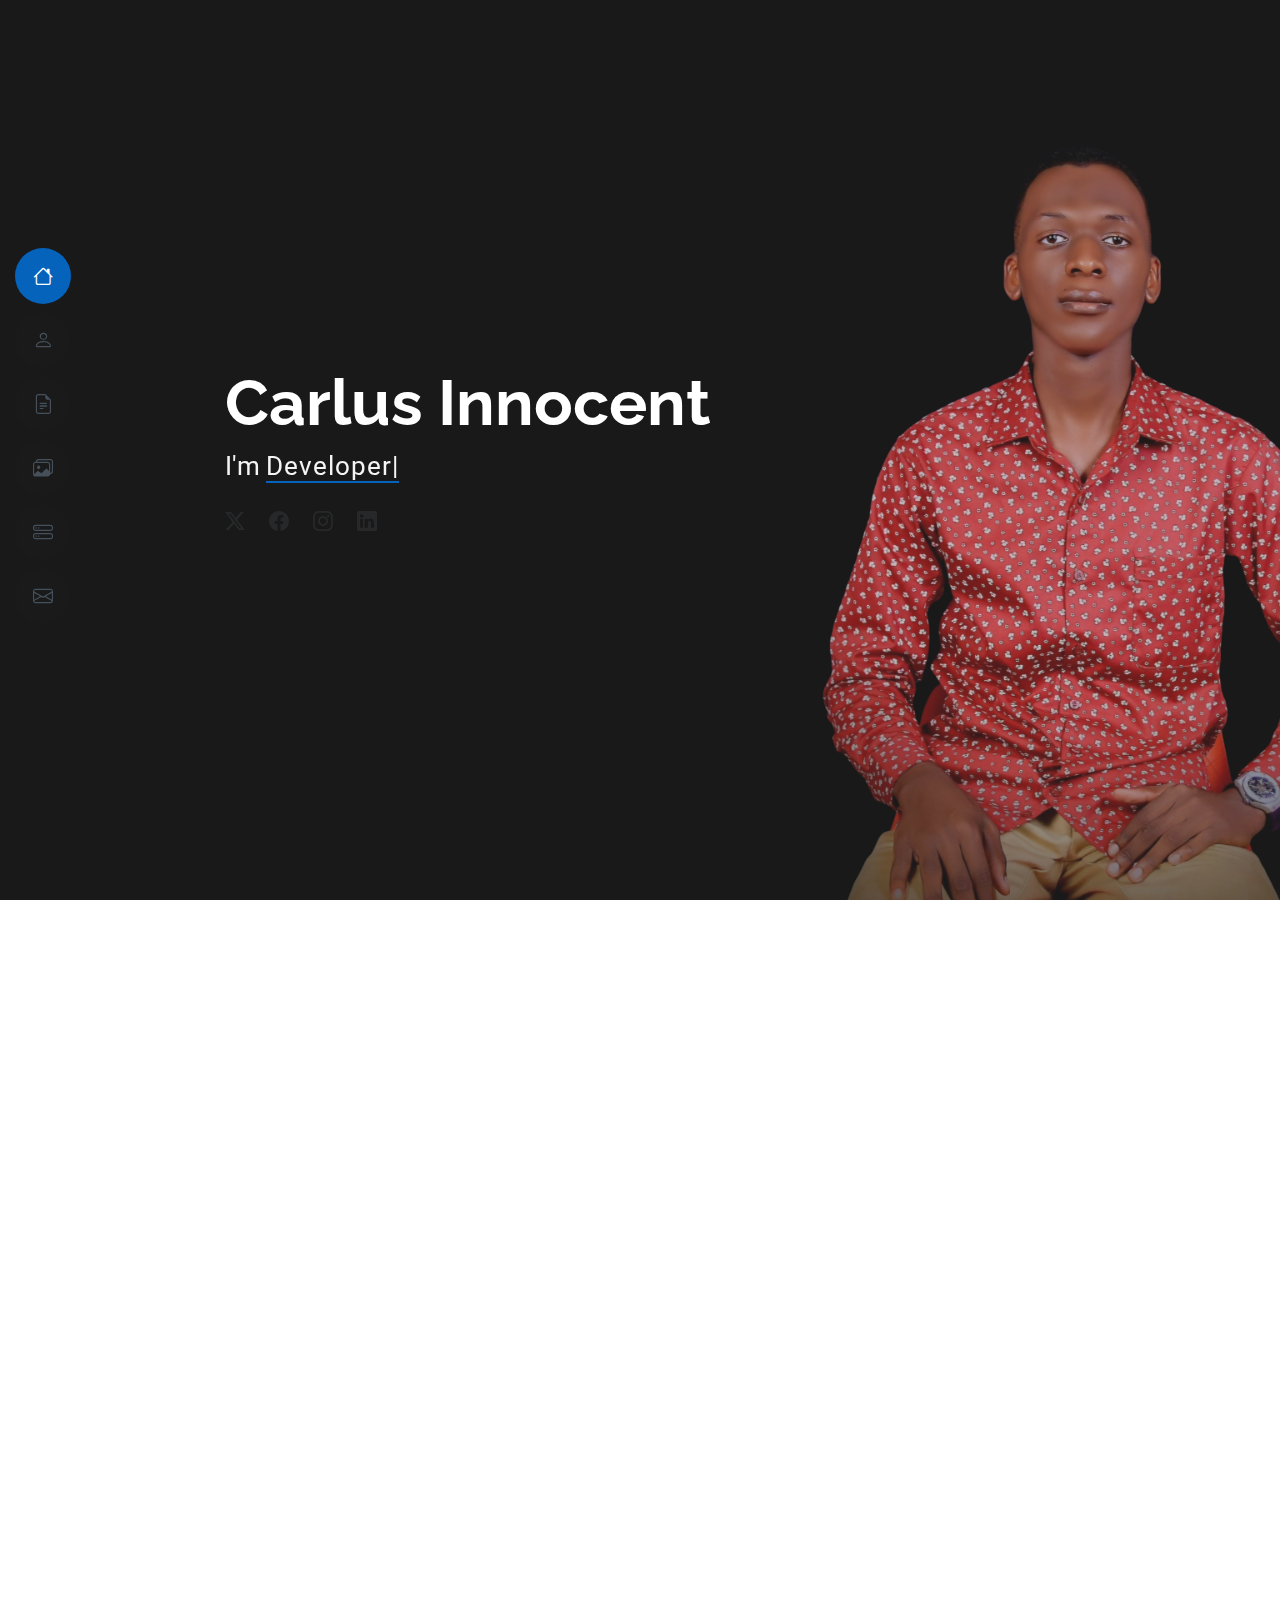
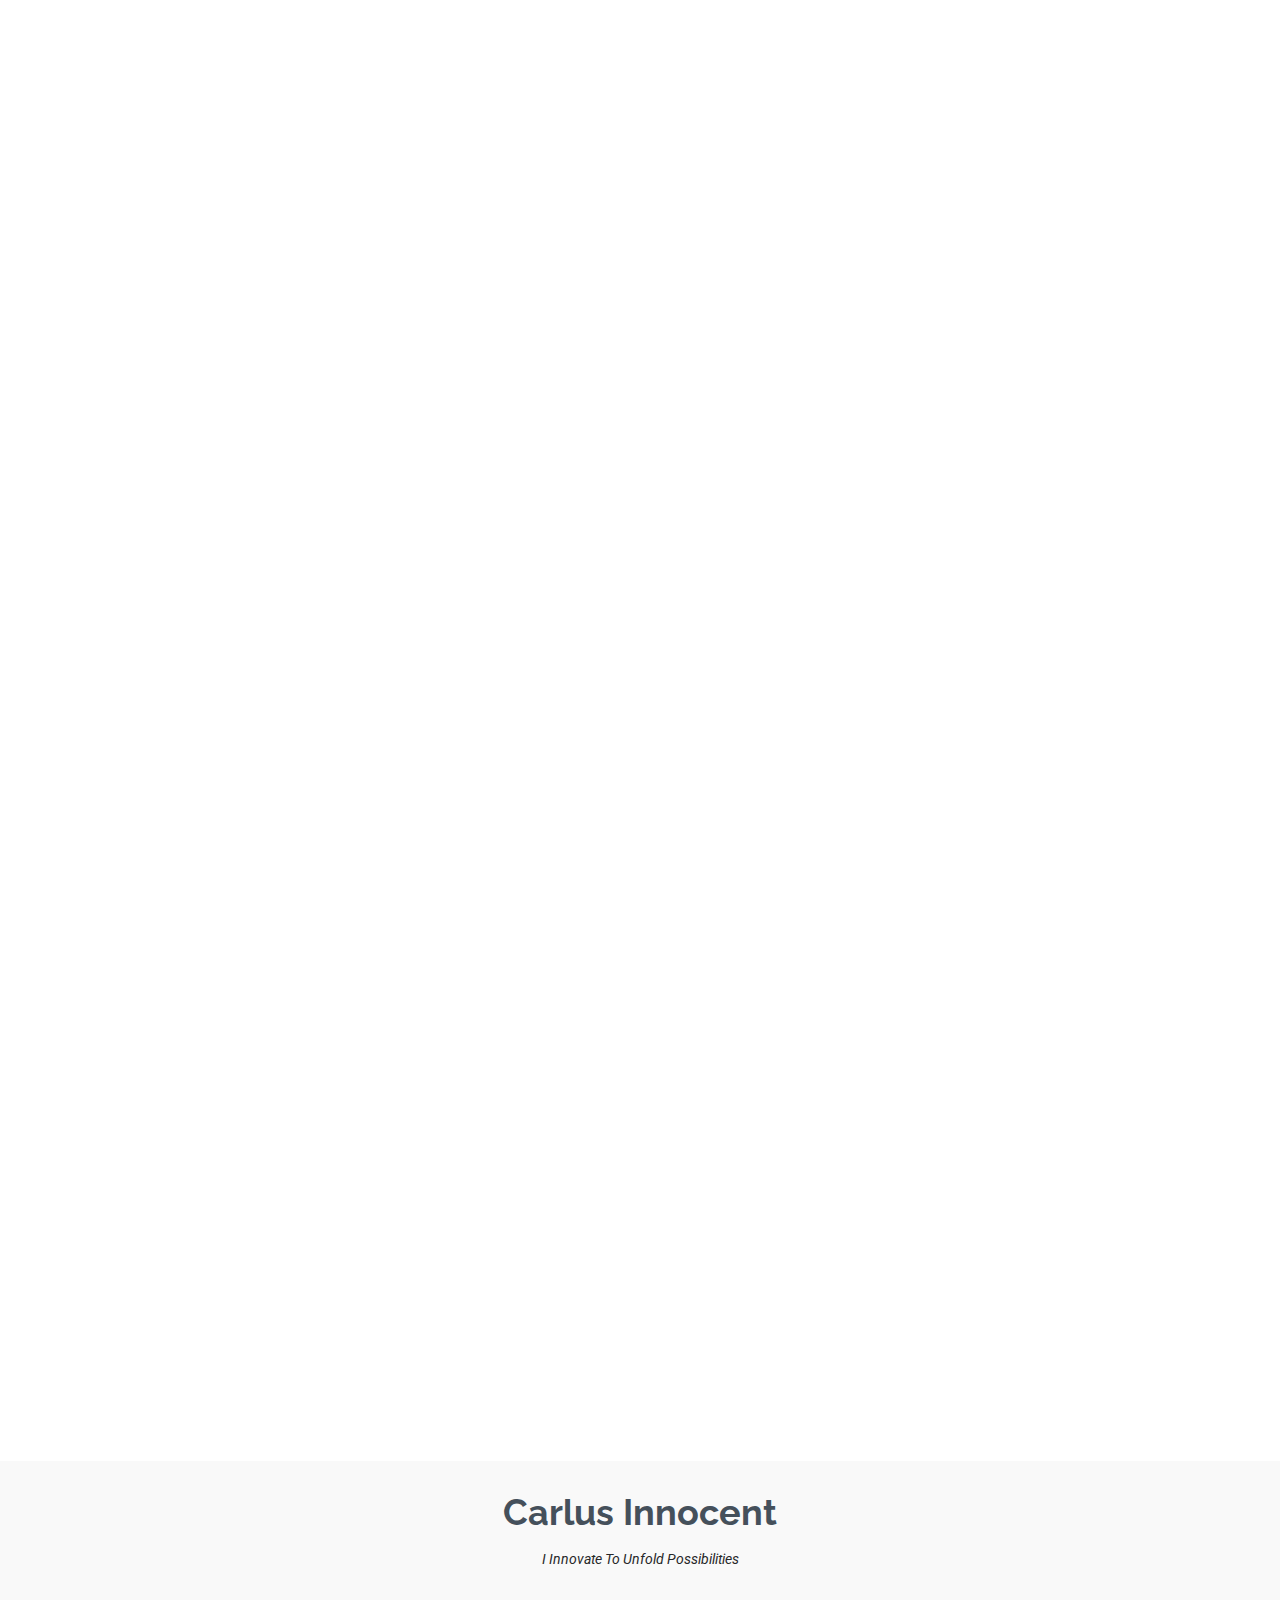
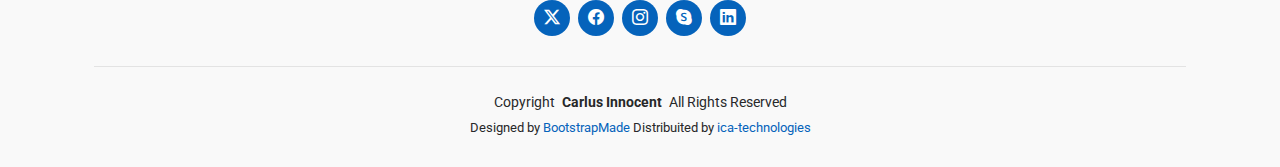
<file: index.html>
<!DOCTYPE html>
<html lang="en">

<head>
  <meta charset="utf-8">
  <meta content="width=device-width, initial-scale=1.0" name="viewport">
  <title>ACI - MyResume</title>
  <meta content="" name="description">
  <meta content="" name="keywords">

  <!-- Favicons -->
  <link href="assets/img/favicon.png" rel="icon">
  <link href="assets/img/apple-touch-icon.png" rel="apple-touch-icon">

  <!-- Fonts -->
  <link href="https://fonts.googleapis.com" rel="preconnect">
  <link href="https://fonts.gstatic.com" rel="preconnect" crossorigin>
  <link href="https://fonts.googleapis.com/css2?family=Roboto:ital,wght@0,100;0,300;0,400;0,500;0,700;0,900;1,100;1,300;1,400;1,500;1,700;1,900&family=Poppins:ital,wght@0,100;0,200;0,300;0,400;0,500;0,600;0,700;0,800;0,900;1,100;1,200;1,300;1,400;1,500;1,600;1,700;1,800;1,900&family=Raleway:ital,wght@0,100;0,200;0,300;0,400;0,500;0,600;0,700;0,800;0,900;1,100;1,200;1,300;1,400;1,500;1,600;1,700;1,800;1,900&display=swap" rel="stylesheet">

  <!-- Vendor CSS Files -->
  <link href="assets/vendor/bootstrap/css/bootstrap.min.css" rel="stylesheet">
  <link href="assets/vendor/bootstrap-icons/bootstrap-icons.css" rel="stylesheet">
  <link href="assets/vendor/aos/aos.css" rel="stylesheet">
  <link href="assets/vendor/glightbox/css/glightbox.min.css" rel="stylesheet">
  <link href="assets/vendor/swiper/swiper-bundle.min.css" rel="stylesheet">

  <!-- Main CSS File -->
  <link href="assets/css/main.css" rel="stylesheet">

  <!-- =======================================================
  * Template Name: MyResume
  * Template URL: https://bootstrapmade.com/free-html-bootstrap-template-my-resume/
  * Updated: Jun 29 2024 with Bootstrap v5.3.3
  * Author: BootstrapMade.com
  * License: https://bootstrapmade.com/license/
  ======================================================== -->
</head>

<body class="index-page">

  <header id="header" class="header d-flex flex-column justify-content-center">

    <i class="header-toggle d-xl-none bi bi-list"></i>

    <nav id="navmenu" class="navmenu">
      <ul>
        <li><a href="#hero" class="active"><i class="bi bi-house navicon"></i><span>Home</span></a></li>
        <li><a href="#about"><i class="bi bi-person navicon"></i><span>About</span></a></li>
        <li><a href="#resume"><i class="bi bi-file-earmark-text navicon"></i><span>Resume</span></a></li>
        <li><a href="#portfolio"><i class="bi bi-images navicon"></i><span>Portfolio</span></a></li>
        <li><a href="#services"><i class="bi bi-hdd-stack navicon"></i><span>Services</span></a></li>
        <li><a href="#contact"><i class="bi bi-envelope navicon"></i><span>Contact</span></a></li>
      </ul>
    </nav>

  </header>

  <main class="main">

    <!-- Hero Section -->
    <section id="hero" class="hero section light-background">

      <img src="assets/img/background.png" alt="">

      <div class="container" data-aos="zoom-out">
        <div class="row justify-content-center">
          <div class="col-lg-9">
            <h2>Carlus Innocent</h2>
            <p>I'm <span class="typed" data-typed-items="Developer, Freelancer, Leader">Developer</span><span class="typed-cursor typed-cursor--blink" aria-hidden="true"></span></p>
            <div class="social-links">
              <a href="#"><i class="bi bi-twitter-x"></i></a>
              <a href="#"><i class="bi bi-facebook"></i></a>
              <a href="#"><i class="bi bi-instagram"></i></a>
              <a href="#"><i class="bi bi-linkedin"></i></a>
            </div>
          </div>
        </div>
      </div>

    </section><!-- /Hero Section -->

    <!-- About Section -->
    <section id="about" class="about section">

      <!-- Section Title -->
      <div class="container section-title" data-aos="fade-up">
        <h2>About</h2>
        <p>
          Hi, I’m Tech Guy: a computer scientist passionate about backend systems and cybersecurity. 
          I enjoy building practical solutions, learning by doing, and exploring how technology can solve real-world problems. 
          My focus is on backend development, system security, and creating reliable, scalable applications.
        </p>
      </div><!-- End Section Title -->

      <div class="container" data-aos="fade-up" data-aos-delay="100">

        <div class="row gy-4 justify-content-center">
          <div class="col-lg-4">
            <img src="assets/img/profile-img.jpg" class="img-fluid" alt="">
          </div>
          <div class="col-lg-8 content">
            <h2>Logic Designer &amp; SoftWare Developer.</h2>
            <p class="fst-italic py-3">
              I design efficient, logical solutions and build software that turns ideas into functional applications. 
              With a focus on backend systems and full-stack development, I write clean, maintainable code while ensuring projects run smoothly and effectively.
            </p>
            <div class="row">
              <div class="col-lg-6">
                <ul>
                  <li><i class="bi bi-chevron-right"></i> <strong>Birthday:</strong> <span>12 May 2003</span></li>
                  <li><i class="bi bi-chevron-right"></i> <strong>Website:</strong> <span>ica-technologies.xyz</span></li>
                  <li><i class="bi bi-chevron-right"></i> <strong>Phone:</strong> <span>+256 741 351 126</span></li>
                  <li><i class="bi bi-chevron-right"></i> <strong>City:</strong> <span>Kampala, UGANDA</span></li>
                </ul>
              </div>
              <div class="col-lg-6">
                <ul>
                  <li><i class="bi bi-chevron-right"></i> <strong>Age:</strong> <span>22</span></li>
                  <li><i class="bi bi-chevron-right"></i> <strong>Degree:</strong> <span>Degree</span></li>
                  <li><i class="bi bi-chevron-right"></i> <strong>Email:</strong> <span>carlusinnocent00@gmail.com</span></li>
                  <li><i class="bi bi-chevron-right"></i> <strong>Freelance:</strong> <span>Available</span></li>
                </ul>
              </div>
            </div>
            <p class="py-3">
              Let’s build something meaningful together.
            </p>
          </div>
        </div>

      </div>

    </section><!-- /About Section -->

    <!-- Stats Section -->
    <section id="stats" class="stats section">

      <div class="container" data-aos="fade-up" data-aos-delay="100">

        <div class="row gy-4">

          <div class="col-lg-3 col-md-6 d-flex flex-column align-items-center">
            <i class="bi bi-emoji-smile"></i>
            <div class="stats-item">
              <span data-purecounter-start="0" data-purecounter-end="49" data-purecounter-duration="1" class="purecounter"></span>
              <p>Happy Clients</p>
            </div>
          </div><!-- End Stats Item -->

          <div class="col-lg-3 col-md-6 d-flex flex-column align-items-center">
            <i class="bi bi-journal-richtext"></i>
            <div class="stats-item">
              <span data-purecounter-start="0" data-purecounter-end="15" data-purecounter-duration="1" class="purecounter"></span>
              <p>Projects</p>
            </div>
          </div><!-- End Stats Item -->

          <div class="col-lg-3 col-md-6 d-flex flex-column align-items-center">
            <i class="bi bi-headset"></i>
            <div class="stats-item">
              <span data-purecounter-start="0" data-purecounter-end="463" data-purecounter-duration="1" class="purecounter"></span>
              <p>Hours Of Support</p>
            </div>
          </div><!-- End Stats Item -->

          <div class="col-lg-3 col-md-6 d-flex flex-column align-items-center">
            <i class="bi bi-people"></i>
            <div class="stats-item">
              <span data-purecounter-start="0" data-purecounter-end="9" data-purecounter-duration="1" class="purecounter"></span>
              <p>Hard Workers</p>
            </div>
          </div><!-- End Stats Item -->

        </div>

      </div>

    </section><!-- /Stats Section -->

    <!-- Skills Section -->
    <section id="skills" class="skills section">

      <!-- Section Title -->
      <div class="container section-title" data-aos="fade-up">
        <h2>Skills</h2>
        <p>I leverage a mix of technologies and tools to create efficient, scalable, and reliable solutions.</p>
      </div><!-- End Section Title -->

      <div class="container" data-aos="fade-up" data-aos-delay="100">

        <div class="row skills-content skills-animation">

          <div class="col-lg-6">

            <div class="progress">
              <span class="skill"><span>HTML and CSS</span> <i class="val">75%</i></span>
              <div class="progress-bar-wrap">
                <div class="progress-bar" role="progressbar" aria-valuenow="75" aria-valuemin="0" aria-valuemax="100"></div>
              </div>
            </div><!-- End Skills Item -->

            <div class="progress">
              <span class="skill"><span>JAVA</span> <i class="val">90%</i></span>
              <div class="progress-bar-wrap">
                <div class="progress-bar" role="progressbar" aria-valuenow="90" aria-valuemin="0" aria-valuemax="100"></div>
              </div>
            </div><!-- End Skills Item -->

          </div>

          <div class="col-lg-6">

            <div class="progress">
              <span class="skill"><span>Python</span> <i class="val">50%</i></span>
              <div class="progress-bar-wrap">
                <div class="progress-bar" role="progressbar" aria-valuenow="50" aria-valuemin="0" aria-valuemax="100"></div>
              </div>
            </div><!-- End Skills Item -->

            <div class="progress">
              <span class="skill"><span>JavaScript</span> <i class="val">70%</i></span>
              <div class="progress-bar-wrap">
                <div class="progress-bar" role="progressbar" aria-valuenow="70" aria-valuemin="0" aria-valuemax="100"></div>
              </div>
            </div><!-- End Skills Item -->

          </div>

        </div>

      </div>

    </section><!-- /Skills Section -->

    <!-- Resume Section -->
    <section id="resume" class="resume section">

      <!-- Section Title -->
      <div class="container section-title" data-aos="fade-up">
        <h2>Resume</h2>
        <p>Here’s a snapshot of my professional journey, experience, and achievements so far.</p>
      </div><!-- End Section Title -->

      <div class="container">

        <div class="row">

          <div class="col-lg-6" data-aos="fade-up" data-aos-delay="100">
            <h3 class="resume-title">Sumary</h3>

            <div class="resume-item pb-0">
              <h4>Carlus Innocent</h4>
              <p><em>Innovative and deadline-driven Software Developer with 2+ years of experience in designing 
                and developing practical, scalable software solutions. 
                I enjoy solving complex problems and turning ideas into functional, efficient applications.</em></p>
              <ul>
                <li>Kampala, Uganda</li>
                <li>(256) 741-351-126</li>
                <li>portfolio.ica-technologies.xyz</li>
              </ul>
            </div><!-- Edn Resume Item -->

            <div class="resume-item">
              <h4>Bachelor Computer Science</h4>
              <h5>2023</h5>
              <p><em>Metropolitan International University (MIU), Kampala, Uganda</em></p>
              <p>
                A Computer Science degree equips students with the knowledge to design, 
                develop, and manage software systems, understand algorithms, data structures, and cybersecurity, 
                and apply computational thinking to solve complex problems efficiently.
              </p>
            </div><!-- Edn Resume Item -->

          </div>

          <div class="col-lg-6" data-aos="fade-up" data-aos-delay="200">
            <h3 class="resume-title">Professional Experience</h3>
            <div class="resume-item">
              <h4>Software Developer</h4>
              <h5>2025 - Present</h5>
              <p><em>ICA Technologies, Kampala, Uganda </em></p>
              <ul>
                <li>Designed and implemented software architecture and user interfaces for various applications.</li>
                <li>Led a 7-member team to plan, structure, and optimize software projects.</li>
                <li>Reviewed code and system designs to ensure performance, reliability, and maintainability.</li>
                <li>Managed project budgets and timelines to deliver high-quality software solutions.</li>
              </ul>
            </div><!-- Edn Resume Item -->

            <div class="resume-item">
              <h4>IT specialist</h4>
              <h5>2019 - 2024</h5>
              <p><em>HOTLINES COMMUNICATIONS, Kampala, Uganda</em></p>
              <ul>
                <li>Developed, maintained, and optimized software tools and IT systems.</li>
                <li>Handled multiple IT projects and troubleshooting tasks simultaneously.</li>
                <li>Advised clients on IT solutions, system improvements, and technical requirements.</li>
                <li>Prepared documentation, updates, and proposals to enhance system functionality.</li>
              </ul>
            </div><!-- Edn Resume Item -->

          </div>

        </div>

      </div>

    </section><!-- /Resume Section -->

    <!-- Portfolio Section -->
    <section id="portfolio" class="portfolio section">

      <!-- Section Title -->
      <div class="container section-title" data-aos="fade-up">
        <h2>Portfolio</h2>
        <p>My portfolio highlights a mix of projects that reflect my skills in software design, backend development, and IT solutions. Each project is focused on solving real problems, building practical systems, and exploring new technologies.</p>
      </div><!-- End Section Title -->

      <div class="container">

        <div class="isotope-layout" data-default-filter="*" data-layout="masonry" data-sort="original-order">

          <ul class="portfolio-filters isotope-filters" data-aos="fade-up" data-aos-delay="100">
            <li data-filter="*" class="filter-active">All</li>
            <li data-filter=".filter-app">App</li>
            <li data-filter=".filter-product">Card</li>
            <li data-filter=".filter-branding">Web</li>
          </ul><!-- End Portfolio Filters -->

          <div class="row gy-4 isotope-container" data-aos="fade-up" data-aos-delay="200">

            <div class="col-lg-4 col-md-6 portfolio-item isotope-item filter-app">
              <img src="assets/img/masonry-portfolio/masonry-portfolio-1.png" class="img-fluid" alt="">
              <div class="portfolio-info">
                <h4>CHAT APP</h4>
                <p>Communication Application</p>
                <a href="assets/img/masonry-portfolio/masonry-portfolio-1.png" title="App 1" data-gallery="portfolio-gallery-app" class="glightbox preview-link"><i class="bi bi-zoom-in"></i></a>
                <a href="portfolio-details.html" title="More Details" class="details-link"><i class="bi bi-link-45deg"></i></a>
              </div>
            </div><!-- End Portfolio Item -->

          </div><!-- End Portfolio Container -->

        </div>

      </div>

    </section><!-- /Portfolio Section -->

    <!-- Services Section -->
    <section id="services" class="services section">

      <!-- Section Title -->
      <div class="container section-title" data-aos="fade-up">
        <h2>Services</h2>
        <p>I offer practical, results-driven tech solutions; from software design and development to IT support and system optimization. My focus is on creating reliable, efficient, and scalable systems tailored to meet real-world needs.</p>
      </div><!-- End Section Title -->

      <div class="container">

        <div class="row gy-4">

          <div class="col-lg-4 col-md-6" data-aos="fade-up" data-aos-delay="100">
            <div class="service-item item-cyan position-relative">
              <div class="icon">
                <svg width="100" height="100" viewBox="0 0 600 600" xmlns="http://www.w3.org/2000/svg">
                  <path stroke="none" stroke-width="0" fill="#f5f5f5" d="M300,521.0016835830174C376.1290562159157,517.8887921683347,466.0731472004068,529.7835943286574,510.70327084640275,468.03025145048787C554.3714126377745,407.6079735673963,508.03601936045806,328.9844924480964,491.2728898941984,256.3432110539036C474.5976632858925,184.082847569629,479.9380746630129,96.60480741107993,416.23090153303,58.64404602377083C348.86323505073057,18.502131276798302,261.93793281208167,40.57373210992963,193.5410806939664,78.93577620505333C130.42746243093433,114.334589627462,98.30271207620316,179.96522072025542,76.75703585869454,249.04625023123273C51.97151888228291,328.5150500222984,13.704378332031375,421.85034740162234,66.52175969318436,486.19268352777647C119.04800174914682,550.1803526380478,217.28368757567262,524.383925680826,300,521.0016835830174"></path>
                </svg>
                <i class="bi bi-activity"></i>
              </div>
              <a href="service-details.html" class="stretched-link">
                <h3>Software Design & Development</h3>
              </a>
              <p>Designing and building scalable, maintainable software solutions tailored to project requirements.</p>
            </div>
          </div><!-- End Service Item -->

          <div class="col-lg-4 col-md-6" data-aos="fade-up" data-aos-delay="200">
            <div class="service-item item-orange position-relative">
              <div class="icon">
                <svg width="100" height="100" viewBox="0 0 600 600" xmlns="http://www.w3.org/2000/svg">
                  <path stroke="none" stroke-width="0" fill="#f5f5f5" d="M300,582.0697525312426C382.5290701553225,586.8405444964366,449.9789794690241,525.3245884688669,502.5850820975895,461.55621195738473C556.606425686781,396.0723002908107,615.8543463187945,314.28637112970534,586.6730223649479,234.56875336149918C558.9533121215079,158.8439757836574,454.9685369536778,164.00468322053177,381.49747125262974,130.76875717737553C312.15926192815925,99.40240125094834,248.97055460311594,18.661163978235184,179.8680185752513,50.54337015887873C110.5421016452524,82.52863877960104,119.82277516462835,180.83849132639028,109.12597500060166,256.43424936330496C100.08760227029461,320.3096726198365,92.17705696193138,384.0621239912766,124.79988738764834,439.7174275375508C164.83382741302287,508.01625554203684,220.96474134820875,577.5009287672846,300,582.0697525312426"></path>
                </svg>
                <i class="bi bi-broadcast"></i>
              </div>
              <a href="service-details.html" class="stretched-link">
                <h3>Backend Development</h3>
              </a>
              <p>Creating secure and efficient server-side systems, APIs, and database integrations.</p>
            </div>
          </div><!-- End Service Item -->

          <div class="col-lg-4 col-md-6" data-aos="fade-up" data-aos-delay="300">
            <div class="service-item item-teal position-relative">
              <div class="icon">
                <svg width="100" height="100" viewBox="0 0 600 600" xmlns="http://www.w3.org/2000/svg">
                  <path stroke="none" stroke-width="0" fill="#f5f5f5" d="M300,541.5067337569781C382.14930387511276,545.0595476570109,479.8736841581634,548.3450877840088,526.4010558755058,480.5488172755941C571.5218469581645,414.80211281144784,517.5187510058486,332.0715597781072,496.52539010469104,255.14436215662573C477.37192572678356,184.95920475031193,473.57363656557914,105.61284051026155,413.0603344069578,65.22779650032875C343.27470386102294,18.654635553484475,251.2091493199835,5.337323636656869,175.0934190732945,40.62881213300186C97.87086631185822,76.43348514350839,51.98124368387456,156.15599469081315,36.44837278890362,239.84606092416172C21.716077023791087,319.22268207091537,43.775223500013084,401.1760424656574,96.891909868211,461.97329694683043C147.22146801428983,519.5804099606455,223.5754009179313,538.201503339737,300,541.5067337569781"></path>
                </svg>
                <i class="bi bi-easel"></i>
              </div>
              <a href="service-details.html" class="stretched-link">
                <h3>Cybersecurity Basics</h3>
              </a>
              <p>Implementing security best practices to protect systems and data from vulnerabilities.</p>
            </div>
          </div><!-- End Service Item -->

          <div class="col-lg-4 col-md-6" data-aos="fade-up" data-aos-delay="400">
            <div class="service-item item-red position-relative">
              <div class="icon">
                <svg width="100" height="100" viewBox="0 0 600 600" xmlns="http://www.w3.org/2000/svg">
                  <path stroke="none" stroke-width="0" fill="#f5f5f5" d="M300,503.46388370962813C374.79870501325706,506.71871716319447,464.8034551963731,527.1746412648533,510.4981551193396,467.86667711651364C555.9287308511215,408.9015244558933,512.6030010748507,327.5744911775523,490.211057578863,256.5855673507754C471.097692560561,195.9906835881958,447.69079081568157,138.11976852964426,395.19560036434837,102.3242989838813C329.3053358748298,57.3949838291264,248.02791733380457,8.279543830951368,175.87071277845988,42.242879143198664C103.41431057327972,76.34704239035025,93.79494320519305,170.9812938413882,81.28167332365135,250.07896920659033C70.17666984294237,320.27484674793965,64.84698225790005,396.69656628748305,111.28512138212992,450.4950937839243C156.20124167950087,502.5303643271138,231.32542653798444,500.4755392045468,300,503.46388370962813"></path>
                </svg>
                <i class="bi bi-bounding-box-circles"></i>
              </div>
              <a href="service-details.html" class="stretched-link">
                <h3>Database Management</h3>
              </a>
              <p>Designing and optimizing database structures for performance, scalability, and reliability.</p>
            </div>
          </div><!-- End Service Item -->

          <div class="col-lg-4 col-md-6" data-aos="fade-up" data-aos-delay="500">
            <div class="service-item item-indigo position-relative">
              <div class="icon">
                <svg width="100" height="100" viewBox="0 0 600 600" xmlns="http://www.w3.org/2000/svg">
                  <path stroke="none" stroke-width="0" fill="#f5f5f5" d="M300,532.3542879108572C369.38199826031484,532.3153073249985,429.10787420159085,491.63046689027357,474.5244479745417,439.17860296908856C522.8885846962883,383.3225815378663,569.1668002868075,314.3205725914397,550.7432151929288,242.7694973846089C532.6665558377875,172.5657663291529,456.2379748765914,142.6223662098291,390.3689995646985,112.34683881706744C326.66090330228417,83.06452184765237,258.84405631176094,53.51806209861945,193.32584062364296,78.48882559362697C121.61183558270385,105.82097193414197,62.805066853699245,167.19869350419734,48.57481801355237,242.6138429142374C34.843463184063346,315.3850353017275,76.69343916112496,383.4422959591041,125.22947124332185,439.3748458443577C170.7312796277747,491.8107796887764,230.57421082200815,532.3932930995766,300,532.3542879108572"></path>
                </svg>
                <i class="bi bi-calendar4-week icon"></i>
              </div>
              <a href="service-details.html" class="stretched-link">
                <h3>IT Support & System Setup</h3>
              </a>
              <p>Installing, troubleshooting, and maintaining systems to ensure smooth operations.</p>
              
            </div>
          </div><!-- End Service Item -->

          <div class="col-lg-4 col-md-6" data-aos="fade-up" data-aos-delay="600">
            <div class="service-item item-pink position-relative">
              <div class="icon">
                <svg width="100" height="100" viewBox="0 0 600 600" xmlns="http://www.w3.org/2000/svg">
                  <path stroke="none" stroke-width="0" fill="#f5f5f5" d="M300,566.797414625762C385.7384707136149,576.1784315230908,478.7894351017131,552.8928747891023,531.9192734346935,484.94944893311C584.6109503024035,417.5663521118492,582.489472248146,322.67544863468447,553.9536738515405,242.03673114598146C529.1557734026468,171.96086150256528,465.24506316201064,127.66468636344209,395.9583748389544,100.7403814666027C334.2173773831606,76.7482773500951,269.4350130405921,84.62216499799875,207.1952322260088,107.2889140133804C132.92018162631612,134.33871894543012,41.79353780512637,160.00259165414826,22.644507872594943,236.69541883565114C3.319112789854554,314.0945973066697,72.72355303640163,379.243833228382,124.04198916343866,440.3218312028393C172.9286146004772,498.5055451809895,224.45579914871206,558.5317968840102,300,566.797414625762"></path>
                </svg>
                <i class="bi bi-chat-square-text"></i>
              </div>
              <a href="service-details.html" class="stretched-link">
                <h3>Technical Consultation</h3>
              </a>
              <p>Helping individuals and teams choose the right tools, technologies, and workflows for their projects.</p>
              
            </div>
          </div><!-- End Service Item -->

        </div>

      </div>

    </section><!-- /Services Section -->

    <!-- Testimonials Section -->
    <section id="testimonials" class="testimonials section">

      <!-- Section Title -->
      <div class="container section-title" data-aos="fade-up">
        <h2>Testimonials</h2>
        <p>Real voices. Real experiences.</p>
      </div><!-- End Section Title -->

      <div class="container" data-aos="fade-up" data-aos-delay="100">

        <div class="swiper init-swiper">
          <script type="application/json" class="swiper-config">
            {
              "loop": true,
              "speed": 600,
              "autoplay": {
                "delay": 5000
              },
              "slidesPerView": "auto",
              "pagination": {
                "el": ".swiper-pagination",
                "type": "bullets",
                "clickable": true
              }
            }
          </script>
          <div class="swiper-wrapper">

            <div class="swiper-slide">
              <div class="testimonial-item">
                <div class="row gy-4 justify-content-center">
                  <div class="col-lg-6">
                    <div class="testimonial-content">
                      <p>
                        <i class="bi bi-quote quote-icon-left"></i>
                        <span>Working with Carlus has been a great experience. He brings a clear, logical approach to solving problems and consistently delivers clean, reliable solutions. His passion for technology and willingness to learn make him a valuable team member.</span>
                        <i class="bi bi-quote quote-icon-right"></i>
                      </p>
                      <h3>Kijjire Denis</h3>
                      <h4>Ceo &amp; Founder</h4>
                      <div class="stars">
                        <i class="bi bi-star-fill"></i><i class="bi bi-star-fill"></i><i class="bi bi-star-fill"></i><i class="bi bi-star-fill"></i><i class="bi bi-star-fill"></i>
                      </div>
                    </div>
                  </div>
                  <div class="col-lg-2 text-center">
                    <img src="assets/img/testimonials/user.jpg" class="img-fluid testimonial-img" alt="">
                  </div>
                </div>
              </div>
            </div><!-- End testimonial item -->

            <div class="swiper-slide">
              <div class="testimonial-item">
                <div class="row gy-4 justify-content-center">
                  <div class="col-lg-6">
                    <div class="testimonial-content">
                      <p>
                        <i class="bi bi-quote quote-icon-left"></i>
                        <span>As a teammate, Innocent is dependable, collaborative, and always ready to share knowledge. He raises the quality of every project he works on.</span>
                        <i class="bi bi-quote quote-icon-right"></i>
                      </p>
                      <h3>Adlean</h3>
                      <h4>Software Developer</h4>
                      <div class="stars">
                        <i class="bi bi-star-fill"></i><i class="bi bi-star-fill"></i><i class="bi bi-star-fill"></i><i class="bi bi-star-fill"></i><i class="bi bi-star-fill"></i>
                      </div>
                    </div>
                  </div>
                  <div class="col-lg-2 text-center">
                    <img src="assets/img/testimonials/user.jpg" class="img-fluid testimonial-img" alt="">
                  </div>
                </div>
              </div>
            </div><!-- End testimonial item -->

            <div class="swiper-slide">
              <div class="testimonial-item">
                <div class="row gy-4 justify-content-center">
                  <div class="col-lg-6">
                    <div class="testimonial-content">
                      <p>
                        <i class="bi bi-quote quote-icon-left"></i>
                        <span>We appreciated Carlus’ professionalism and technical insight during our project. He delivered beyond expectations and made the process smooth and efficient.</span>
                        <i class="bi bi-quote quote-icon-right"></i>
                      </p>
                      <h3>Jane Nansereko</h3>
                      <h4>Store Owner</h4>
                      <div class="stars">
                        <i class="bi bi-star-fill"></i><i class="bi bi-star-fill"></i><i class="bi bi-star-fill"></i><i class="bi bi-star-fill"></i><i class="bi bi-star-fill"></i>
                      </div>
                    </div>
                  </div>
                  <div class="col-lg-2 text-center">
                    <img src="assets/img/testimonials/user.jpg" class="img-fluid testimonial-img" alt="">
                  </div>
                </div>
              </div>
            </div><!-- End testimonial item -->

            <div class="swiper-slide">
              <div class="testimonial-item">
                <div class="row gy-4 justify-content-center">
                  <div class="col-lg-6">
                    <div class="testimonial-content">
                      <p>
                        <i class="bi bi-quote quote-icon-left"></i>
                        <span>Tech Guy has an incredible ability to break down complex problems and design practical solutions. His focus on backend development and security is exactly what every project team needs.</span>
                        <i class="bi bi-quote quote-icon-right"></i>
                      </p>
                      <h3>Evelyne Arinitwe</h3>
                      <h4>Entrepreneur</h4>
                      <div class="stars">
                        <i class="bi bi-star-fill"></i><i class="bi bi-star-fill"></i><i class="bi bi-star-fill"></i><i class="bi bi-star-fill"></i><i class="bi bi-star-fill"></i>
                      </div>
                    </div>
                  </div>
                  <div class="col-lg-2 text-center">
                    <img src="assets/img/testimonials/user.jpg" class="img-fluid testimonial-img" alt="">
                  </div>
                </div>
              </div>
            </div><!-- End testimonial item -->

          </div>
          <div class="swiper-pagination"></div>
        </div>

      </div>

    </section><!-- /Testimonials Section -->

    <!-- Contact Section -->
    <section id="contact" class="contact section">

      <!-- Section Title -->
      <div class="container section-title" data-aos="fade-up">
        <h2>Contact</h2>
        <p>Let’s connect. I’d love to hear from you</p>
      </div><!-- End Section Title -->

      <div class="container" data-aos="fade" data-aos-delay="100">

        <div class="row gy-4">

          <div class="col-lg-4">
            <div class="info-item d-flex" data-aos="fade-up" data-aos-delay="200">
              <i class="bi bi-geo-alt flex-shrink-0"></i>
              <div>
                <h3>Address</h3>
                <p>Kampala, Uganda</p>
              </div>
            </div><!-- End Info Item -->

            <div class="info-item d-flex" data-aos="fade-up" data-aos-delay="300">
              <i class="bi bi-telephone flex-shrink-0"></i>
              <div>
                <h3>Call Me</h3>
                <p>+256 741 351 126</p>
              </div>
            </div><!-- End Info Item -->

            <div class="info-item d-flex" data-aos="fade-up" data-aos-delay="400">
              <i class="bi bi-envelope flex-shrink-0"></i>
              <div>
                <h3>Email Me</h3>
                <p>carlusinnocent00@gmail.com</p>
              </div>
            </div><!-- End Info Item -->

          </div>

          <div class="col-lg-8">
            <form action="forms/contact.php" method="post" class="php-email-form" data-aos="fade-up" data-aos-delay="200">
              <div class="row gy-4">

                <div class="col-md-6">
                  <input type="text" name="name" class="form-control" placeholder="Your Name" required="">
                </div>

                <div class="col-md-6 ">
                  <input type="email" class="form-control" name="email" placeholder="Your Email" required="">
                </div>

                <div class="col-md-12">
                  <input type="text" class="form-control" name="subject" placeholder="Subject" required="">
                </div>

                <div class="col-md-12">
                  <textarea class="form-control" name="message" rows="6" placeholder="Message" required=""></textarea>
                </div>

                <div class="col-md-12 text-center">
                  <div class="loading">Loading</div>
                  <div class="error-message"></div>
                  <div class="sent-message">Your message has been sent. Thank you!</div>

                  <button type="submit">Send Message</button>
                </div>

              </div>
            </form>
          </div><!-- End Contact Form -->

        </div>

      </div>

    </section><!-- /Contact Section -->

  </main>

  <footer id="footer" class="footer position-relative light-background">
    <div class="container">
      <h3 class="sitename">Carlus Innocent</h3>
      <p>I Innovate To Unfold Possibilities</p>
      <div class="social-links d-flex justify-content-center">
        <a href=""><i class="bi bi-twitter-x"></i></a>
        <a href=""><i class="bi bi-facebook"></i></a>
        <a href=""><i class="bi bi-instagram"></i></a>
        <a href=""><i class="bi bi-skype"></i></a>
        <a href=""><i class="bi bi-linkedin"></i></a>
      </div>
      <div class="container">
        <div class="copyright">
          <span>Copyright</span> <strong class="px-1 sitename">Carlus Innocent</strong> <span>All Rights Reserved</span>
        </div>
        <div class="credits">
          <!-- All the links in the footer should remain intact. -->
          <!-- You can delete the links only if you've purchased the pro version. -->
          <!-- Licensing information: https://bootstrapmade.com/license/ -->
          <!-- Purchase the pro version with working PHP/AJAX contact form: [buy-url] -->
          Designed by <a href="https://bootstrapmade.com/">BootstrapMade</a> Distribuited by <a href="https://ica-technologies.xyz">ica-technologies</a>
        </div>
      </div>
    </div>
  </footer>

  <!-- Scroll Top -->
  <a href="#" id="scroll-top" class="scroll-top d-flex align-items-center justify-content-center"><i class="bi bi-arrow-up-short"></i></a>

  <!-- Preloader -->
  <div id="preloader"></div>

  <!-- Vendor JS Files -->
  <script src="assets/vendor/bootstrap/js/bootstrap.bundle.min.js"></script>
  <script src="assets/vendor/php-email-form/validate.js"></script>
  <script src="assets/vendor/aos/aos.js"></script>
  <script src="assets/vendor/typed.js/typed.umd.js"></script>
  <script src="assets/vendor/purecounter/purecounter_vanilla.js"></script>
  <script src="assets/vendor/waypoints/noframework.waypoints.js"></script>
  <script src="assets/vendor/glightbox/js/glightbox.min.js"></script>
  <script src="assets/vendor/imagesloaded/imagesloaded.pkgd.min.js"></script>
  <script src="assets/vendor/isotope-layout/isotope.pkgd.min.js"></script>
  <script src="assets/vendor/swiper/swiper-bundle.min.js"></script>

  <!-- Main JS File -->
  <script src="assets/js/main.js"></script>

</body>

</html>
</file>
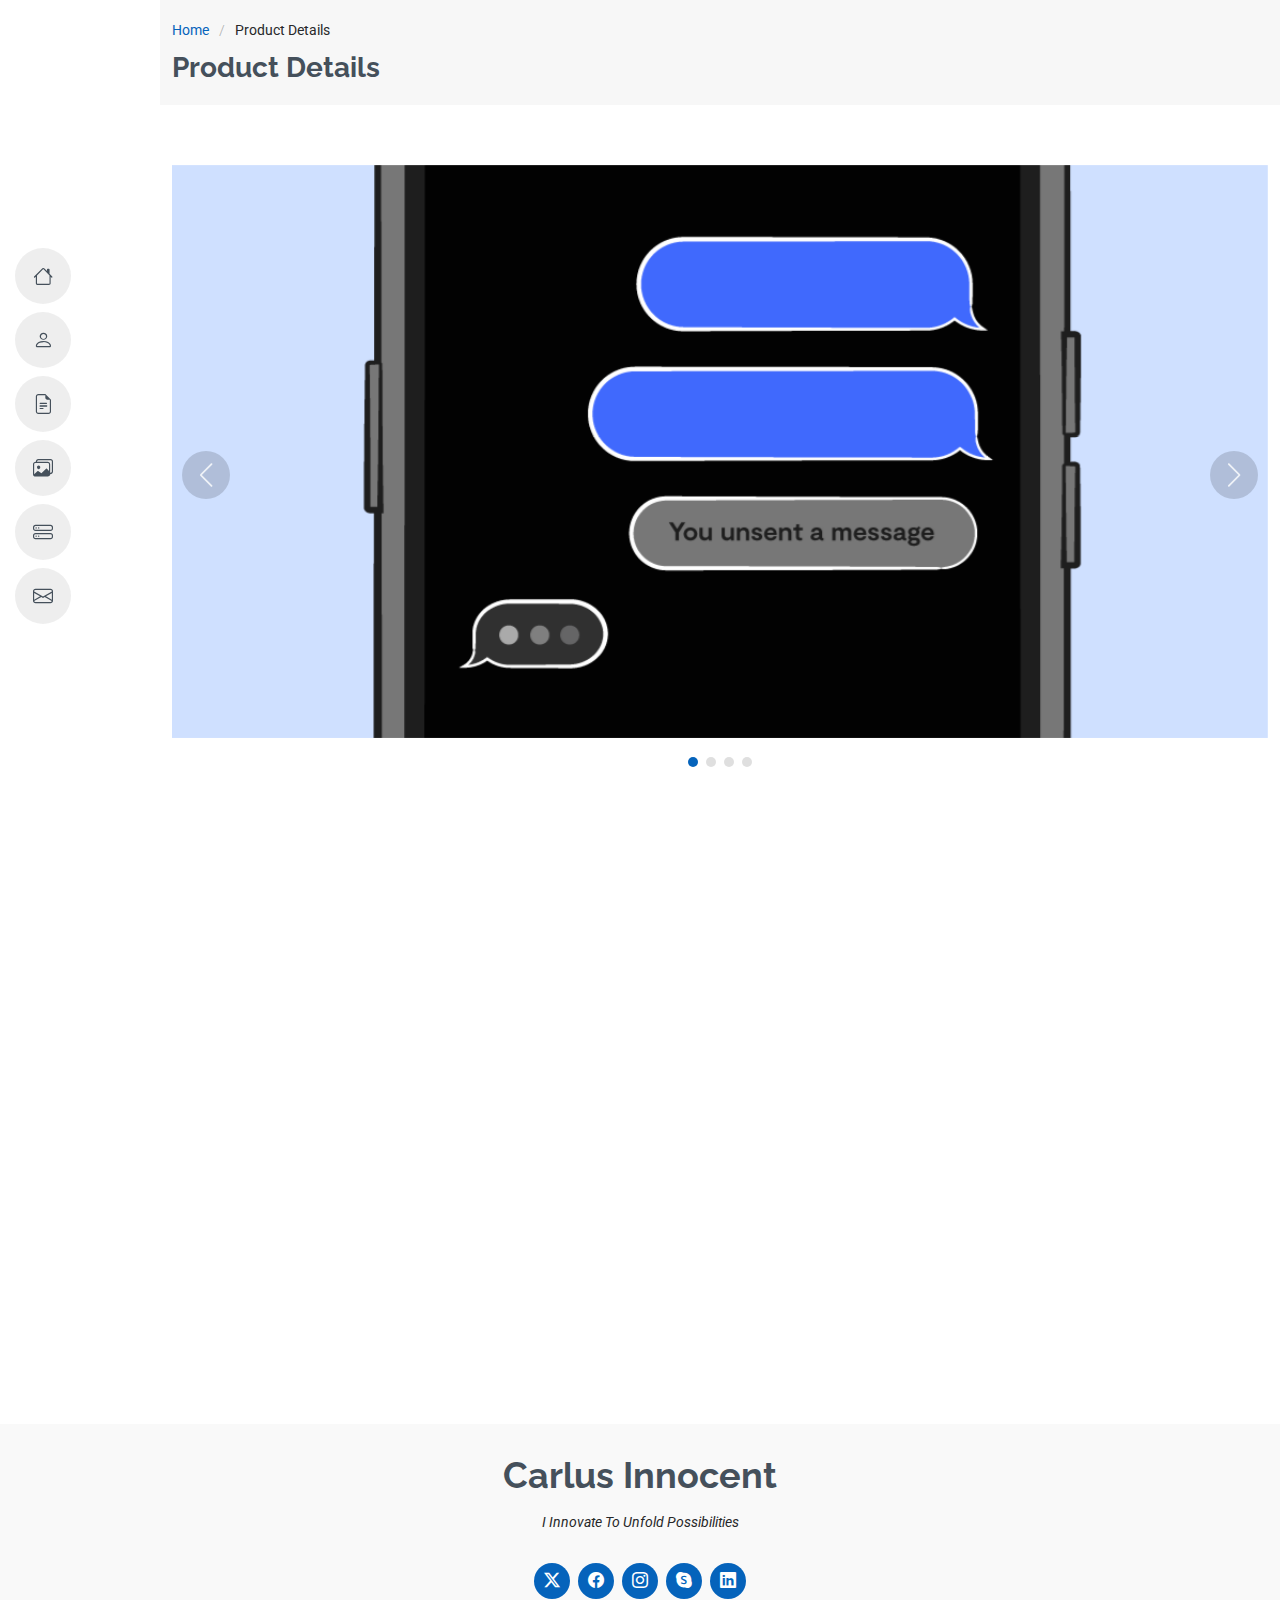
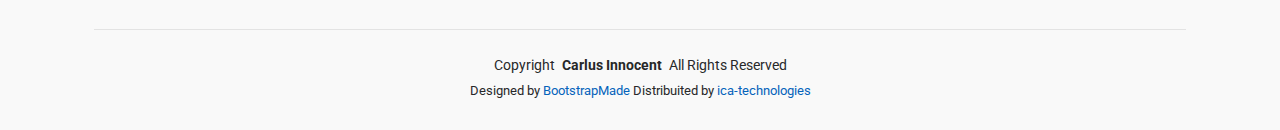
<file: portfolio-details.html>
<!DOCTYPE html>
<html lang="en">

<head>
  <meta charset="utf-8">
  <meta content="width=device-width, initial-scale=1.0" name="viewport">
  <title>Portfolio Details - MyResume Bootstrap Template</title>
  <meta content="" name="description">
  <meta content="" name="keywords">

  <!-- Favicons -->
  <link href="assets/img/favicon.png" rel="icon">
  <link href="assets/img/apple-touch-icon.png" rel="apple-touch-icon">

  <!-- Fonts -->
  <link href="https://fonts.googleapis.com" rel="preconnect">
  <link href="https://fonts.gstatic.com" rel="preconnect" crossorigin>
  <link href="https://fonts.googleapis.com/css2?family=Roboto:ital,wght@0,100;0,300;0,400;0,500;0,700;0,900;1,100;1,300;1,400;1,500;1,700;1,900&family=Poppins:ital,wght@0,100;0,200;0,300;0,400;0,500;0,600;0,700;0,800;0,900;1,100;1,200;1,300;1,400;1,500;1,600;1,700;1,800;1,900&family=Raleway:ital,wght@0,100;0,200;0,300;0,400;0,500;0,600;0,700;0,800;0,900;1,100;1,200;1,300;1,400;1,500;1,600;1,700;1,800;1,900&display=swap" rel="stylesheet">

  <!-- Vendor CSS Files -->
  <link href="assets/vendor/bootstrap/css/bootstrap.min.css" rel="stylesheet">
  <link href="assets/vendor/bootstrap-icons/bootstrap-icons.css" rel="stylesheet">
  <link href="assets/vendor/aos/aos.css" rel="stylesheet">
  <link href="assets/vendor/glightbox/css/glightbox.min.css" rel="stylesheet">
  <link href="assets/vendor/swiper/swiper-bundle.min.css" rel="stylesheet">

  <!-- Main CSS File -->
  <link href="assets/css/main.css" rel="stylesheet">

  <!-- =======================================================
  * Template Name: MyResume
  * Template URL: https://bootstrapmade.com/free-html-bootstrap-template-my-resume/
  * Updated: Jun 29 2024 with Bootstrap v5.3.3
  * Author: BootstrapMade.com
  * License: https://bootstrapmade.com/license/
  ======================================================== -->
</head>

<body class="portfolio-details-page">

  <header id="header" class="header d-flex flex-column justify-content-center">

    <i class="header-toggle d-xl-none bi bi-list"></i>

    <nav id="navmenu" class="navmenu">
      <ul>
        <li><a href="#hero"><i class="bi bi-house navicon"></i><span>Home</span></a></li>
        <li><a href="#about"><i class="bi bi-person navicon"></i><span>About</span></a></li>
        <li><a href="#resume"><i class="bi bi-file-earmark-text navicon"></i><span>Resume</span></a></li>
        <li><a href="#portfolio"><i class="bi bi-images navicon"></i><span>Portfolio</span></a></li>
        <li><a href="#services"><i class="bi bi-hdd-stack navicon"></i><span>Services</span></a></li>
        <li><a href="#contact"><i class="bi bi-envelope navicon"></i><span>Contact</span></a></li>
      </ul>
    </nav>

  </header>

  <main class="main">

    <!-- Page Title -->
    <div class="page-title" data-aos="fade">
      <div class="container">
        <nav class="breadcrumbs">
          <ol>
            <li><a href="index.html">Home</a></li>
            <li class="current">Product Details</li>
          </ol>
        </nav>
        <h1>Product Details</h1>
      </div>
    </div><!-- End Page Title -->

    <!-- Portfolio Details Section -->
    <section id="portfolio-details" class="portfolio-details section">

      <div class="container" data-aos="fade-up">

        <div class="portfolio-details-slider swiper init-swiper">
          <script type="application/json" class="swiper-config">
            {
              "loop": true,
              "speed": 600,
              "autoplay": {
                "delay": 5000
              },
              "slidesPerView": "auto",
              "navigation": {
                "nextEl": ".swiper-button-next",
                "prevEl": ".swiper-button-prev"
              },
              "pagination": {
                "el": ".swiper-pagination",
                "type": "bullets",
                "clickable": true
              }
            }
          </script>
          <div class="swiper-wrapper align-items-center">

            <div class="swiper-slide">
              <img src="assets/img/portfolio/app-1.webp" alt="">
            </div>

            <div class="swiper-slide">
              <img src="assets/img/portfolio/product-1.webp" alt="">
            </div>

            <div class="swiper-slide">
              <img src="assets/img/portfolio/branding-1.webp" alt="">
            </div>

            <div class="swiper-slide">
              <img src="assets/img/portfolio/books-1.webp" alt="">
            </div>

          </div>
          <div class="swiper-button-prev"></div>
          <div class="swiper-button-next"></div>
          <div class="swiper-pagination"></div>
        </div>

        <div class="row justify-content-between gy-4 mt-4">

          <div class="col-lg-8" data-aos="fade-up">
            <div class="portfolio-description">
              <h2>Real-Time Chat Application</h2>
              <p>
                This project is a real-time chat app built with modern web technologies. It allows users to
                create accounts, join chat rooms, and exchange messages instantly. The app was designed with
                a clean, responsive UI and focuses on speed, security, and ease of use.
              </p>
              <p>
                Key features include real-time messaging powered by WebSockets, user authentication,
                and a simple yet intuitive interface that works across devices. It was a great opportunity
                to explore backend systems and real-time communication protocols.
              </p>

              <div class="testimonial-item">
                <p>
                  <i class="bi bi-quote quote-icon-left"></i>
                  <span>
                    This chat app has been a fun and challenging project that helped me sharpen my skills
                    in backend development and live data handling. It was also a great step toward building
                    more collaborative applications in the future.
                  </span>
                  <i class="bi bi-quote quote-icon-right"></i>
                </p>
                <div>
                  <img src="assets/img/testimonials/user.jpg" class="testimonial-img" alt="">
                  <h3>Annie</h3>
                  <h4>Collaborator - Developer</h4>
                </div>
              </div>

              <p>
                Future improvements include adding media sharing, push notifications, and end-to-end encryption
                for even better privacy and usability.
              </p>

            </div>
          </div>

          <div class="col-lg-3" data-aos="fade-up" data-aos-delay="100">
            <div class="portfolio-info">
              <h3>Project information</h3>
              <ul>
                <li><strong>Category</strong> Chat Application</li>
                <li><strong>Client</strong> ICA-Technologies</li>
                <li><strong>Project date</strong> 01 March, 2020</li>
                <li><strong>Project URL</strong> <a href="#">www.example.com</a></li>
                <li><a href="#" class="btn-visit align-self-start">Visit Website</a></li>
              </ul>
            </div>
          </div>

        </div>

      </div>

    </section><!-- /Portfolio Details Section -->

  </main>

  <footer id="footer" class="footer position-relative light-background">
    <div class="container">
      <h3 class="sitename">Carlus Innocent</h3>
      <p>I Innovate To Unfold Possibilities</p>
      <div class="social-links d-flex justify-content-center">
        <a href=""><i class="bi bi-twitter-x"></i></a>
        <a href=""><i class="bi bi-facebook"></i></a>
        <a href=""><i class="bi bi-instagram"></i></a>
        <a href=""><i class="bi bi-skype"></i></a>
        <a href=""><i class="bi bi-linkedin"></i></a>
      </div>
      <div class="container">
        <div class="copyright">
          <span>Copyright</span> <strong class="px-1 sitename">Carlus Innocent</strong> <span>All Rights Reserved</span>
        </div>
        <div class="credits">
          <!-- All the links in the footer should remain intact. -->
          <!-- You can delete the links only if you've purchased the pro version. -->
          <!-- Licensing information: https://bootstrapmade.com/license/ -->
          <!-- Purchase the pro version with working PHP/AJAX contact form: [buy-url] -->
          Designed by <a href="https://bootstrapmade.com/">BootstrapMade</a> Distribuited by <a href="https://themewagon.com">ica-technologies</a>
        </div>
      </div>
    </div>
  </footer>

  <!-- Scroll Top -->
  <a href="#" id="scroll-top" class="scroll-top d-flex align-items-center justify-content-center"><i class="bi bi-arrow-up-short"></i></a>

  <!-- Preloader -->
  <div id="preloader"></div>

  <!-- Vendor JS Files -->
  <script src="assets/vendor/bootstrap/js/bootstrap.bundle.min.js"></script>
  <script src="assets/vendor/php-email-form/validate.js"></script>
  <script src="assets/vendor/aos/aos.js"></script>
  <script src="assets/vendor/typed.js/typed.umd.js"></script>
  <script src="assets/vendor/purecounter/purecounter_vanilla.js"></script>
  <script src="assets/vendor/waypoints/noframework.waypoints.js"></script>
  <script src="assets/vendor/glightbox/js/glightbox.min.js"></script>
  <script src="assets/vendor/imagesloaded/imagesloaded.pkgd.min.js"></script>
  <script src="assets/vendor/isotope-layout/isotope.pkgd.min.js"></script>
  <script src="assets/vendor/swiper/swiper-bundle.min.js"></script>

  <!-- Main JS File -->
  <script src="assets/js/main.js"></script>

</body>

</html>
</file>
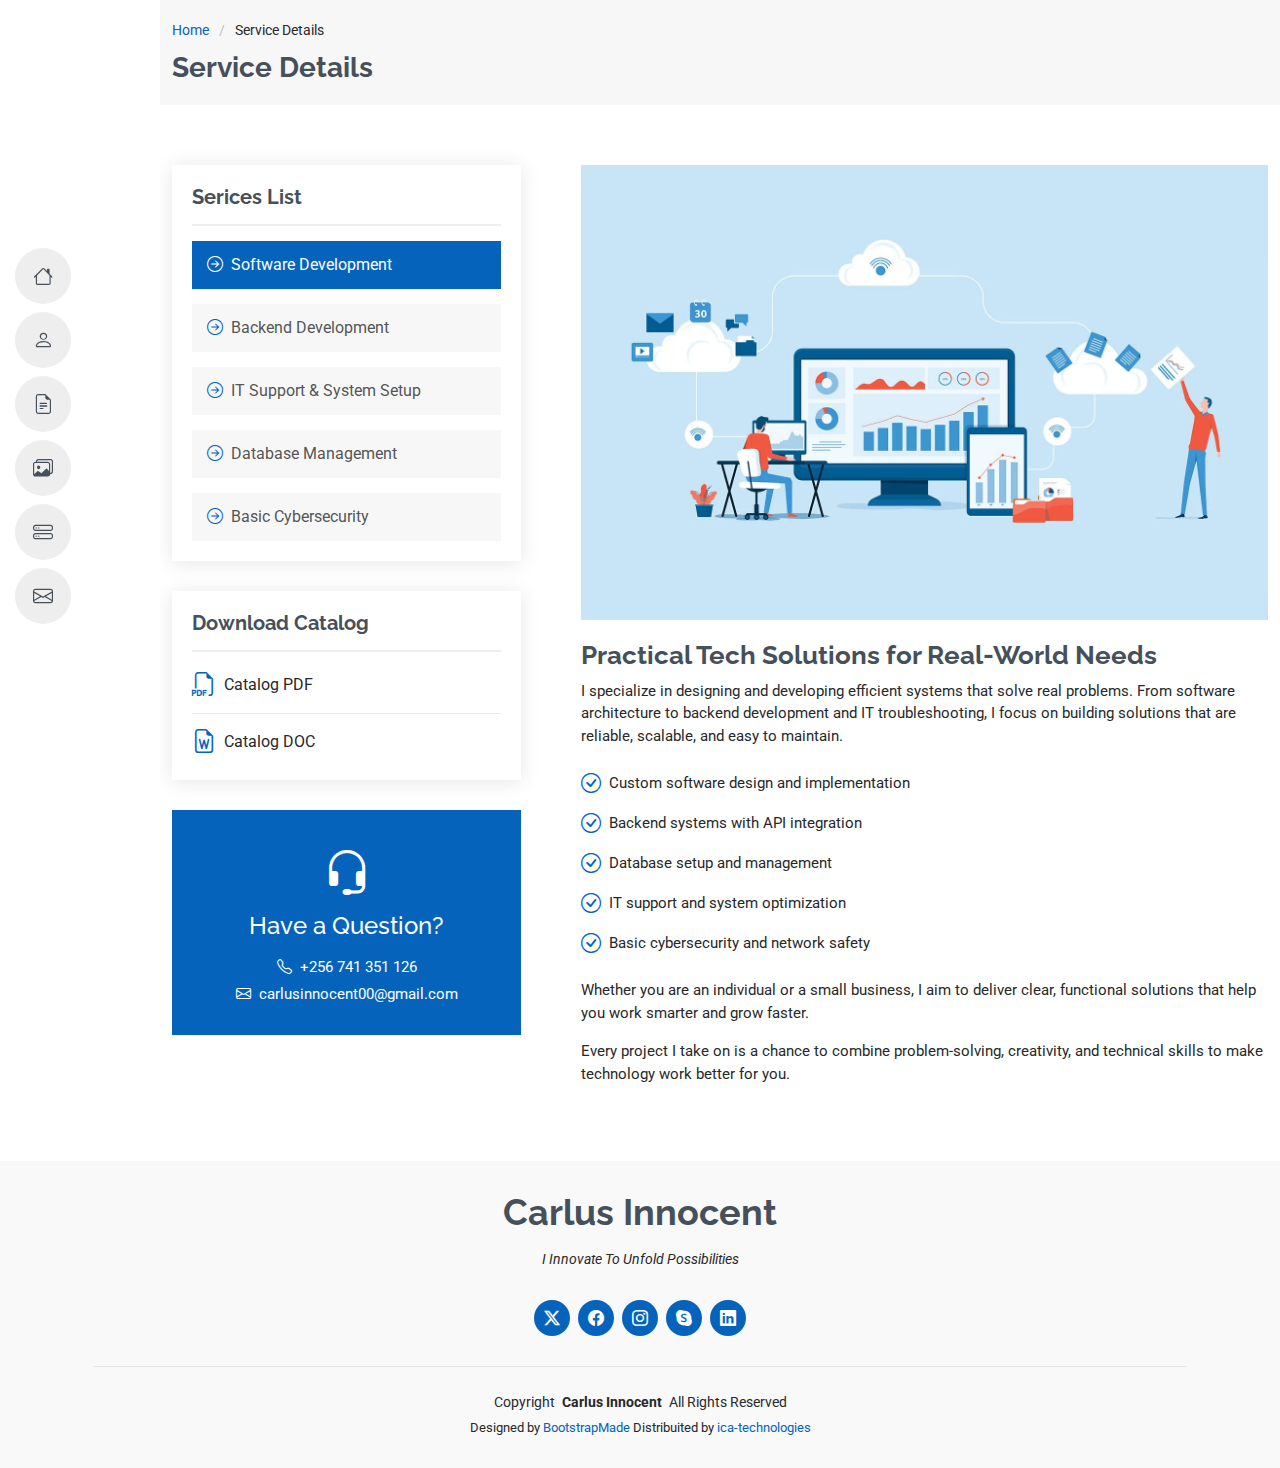
<file: service-details.html>
<!DOCTYPE html>
<html lang="en">

<head>
  <meta charset="utf-8">
  <meta content="width=device-width, initial-scale=1.0" name="viewport">
  <title>Service Details - MyResume Bootstrap Template</title>
  <meta content="" name="description">
  <meta content="" name="keywords">

  <!-- Favicons -->
  <link href="assets/img/favicon.png" rel="icon">
  <link href="assets/img/apple-touch-icon.png" rel="apple-touch-icon">

  <!-- Fonts -->
  <link href="https://fonts.googleapis.com" rel="preconnect">
  <link href="https://fonts.gstatic.com" rel="preconnect" crossorigin>
  <link href="https://fonts.googleapis.com/css2?family=Roboto:ital,wght@0,100;0,300;0,400;0,500;0,700;0,900;1,100;1,300;1,400;1,500;1,700;1,900&family=Poppins:ital,wght@0,100;0,200;0,300;0,400;0,500;0,600;0,700;0,800;0,900;1,100;1,200;1,300;1,400;1,500;1,600;1,700;1,800;1,900&family=Raleway:ital,wght@0,100;0,200;0,300;0,400;0,500;0,600;0,700;0,800;0,900;1,100;1,200;1,300;1,400;1,500;1,600;1,700;1,800;1,900&display=swap" rel="stylesheet">

  <!-- Vendor CSS Files -->
  <link href="assets/vendor/bootstrap/css/bootstrap.min.css" rel="stylesheet">
  <link href="assets/vendor/bootstrap-icons/bootstrap-icons.css" rel="stylesheet">
  <link href="assets/vendor/aos/aos.css" rel="stylesheet">
  <link href="assets/vendor/glightbox/css/glightbox.min.css" rel="stylesheet">
  <link href="assets/vendor/swiper/swiper-bundle.min.css" rel="stylesheet">

  <!-- Main CSS File -->
  <link href="assets/css/main.css" rel="stylesheet">

  <!-- =======================================================
  * Template Name: MyResume
  * Template URL: https://bootstrapmade.com/free-html-bootstrap-template-my-resume/
  * Updated: Jun 29 2024 with Bootstrap v5.3.3
  * Author: BootstrapMade.com
  * License: https://bootstrapmade.com/license/
  ======================================================== -->
</head>

<body class="service-details-page">

  <header id="header" class="header d-flex flex-column justify-content-center">

    <i class="header-toggle d-xl-none bi bi-list"></i>

    <nav id="navmenu" class="navmenu">
      <ul>
        <li><a href="#hero"><i class="bi bi-house navicon"></i><span>Home</span></a></li>
        <li><a href="#about"><i class="bi bi-person navicon"></i><span>About</span></a></li>
        <li><a href="#resume"><i class="bi bi-file-earmark-text navicon"></i><span>Resume</span></a></li>
        <li><a href="#portfolio"><i class="bi bi-images navicon"></i><span>Portfolio</span></a></li>
        <li><a href="#services"><i class="bi bi-hdd-stack navicon"></i><span>Services</span></a></li>
        <li><a href="#contact"><i class="bi bi-envelope navicon"></i><span>Contact</span></a></li>
      </ul>
    </nav>

  </header>

  <main class="main">

    <!-- Page Title -->
    <div class="page-title" data-aos="fade">
      <div class="container">
        <nav class="breadcrumbs">
          <ol>
            <li><a href="index.html">Home</a></li>
            <li class="current">Service Details</li>
          </ol>
        </nav>
        <h1>Service Details</h1>
      </div>
    </div><!-- End Page Title -->

    <!-- Service Details Section -->
    <section id="service-details" class="service-details section">

      <div class="container">

        <div class="row gy-5">

          <div class="col-lg-4" data-aos="fade-up" data-aos-delay="100">

            <div class="service-box">
              <h4>Serices List</h4>
              <div class="services-list">
                <a href="#" class="active"><i class="bi bi-arrow-right-circle"></i><span>Software Development</span></a>
                <a href="#"><i class="bi bi-arrow-right-circle"></i><span>Backend Development</span></a>
                <a href="#"><i class="bi bi-arrow-right-circle"></i><span>IT Support & System Setup</span></a>
                <a href="#"><i class="bi bi-arrow-right-circle"></i><span>Database Management</span></a>
                <a href="#"><i class="bi bi-arrow-right-circle"></i><span>Basic Cybersecurity</span></a>
              </div>
            </div><!-- End Services List -->

            <div class="service-box">
              <h4>Download Catalog</h4>
              <div class="download-catalog">
                <a href="#"><i class="bi bi-filetype-pdf"></i><span>Catalog PDF</span></a>
                <a href="#"><i class="bi bi-file-earmark-word"></i><span>Catalog DOC</span></a>
              </div>
            </div><!-- End Services List -->

            <div class="help-box d-flex flex-column justify-content-center align-items-center">
              <i class="bi bi-headset help-icon"></i>
              <h4>Have a Question?</h4>
              <p class="d-flex align-items-center mt-2 mb-0"><i class="bi bi-telephone me-2"></i> <span>+256 741 351 126</span></p>
              <p class="d-flex align-items-center mt-1 mb-0"><i class="bi bi-envelope me-2"></i> <a href="mailto:contact@example.com">carlusinnocent00@gmail.com</a></p>
            </div>

          </div>

          <div class="col-lg-8 ps-lg-5" data-aos="fade-up" data-aos-delay="200">
            <img src="assets/img/services.webp" alt="" class="img-fluid services-img">
            <h3>Practical Tech Solutions for Real-World Needs</h3>
            <p>
              I specialize in designing and developing efficient systems that solve real problems. 
              From software architecture to backend development and IT troubleshooting, I focus on 
              building solutions that are reliable, scalable, and easy to maintain.
            </p>
              <ul>
                <li><i class="bi bi-check-circle"></i> <span>Custom software design and implementation</span></li>
                <li><i class="bi bi-check-circle"></i> <span>Backend systems with API integration</span></li>
                <li><i class="bi bi-check-circle"></i> <span>Database setup and management</span></li>
                <li><i class="bi bi-check-circle"></i> <span>IT support and system optimization</span></li>
                <li><i class="bi bi-check-circle"></i> <span>Basic cybersecurity and network safety</span></li>
              </ul>
            <p>
              Whether you are an individual or a small business, I aim to deliver clear, 
              functional solutions that help you work smarter and grow faster.
            </p>
            <p>
              Every project I take on is a chance to combine problem-solving, 
              creativity, and technical skills to make technology work better for you.
            </p>
          </div>

        </div>

      </div>

    </section><!-- /Service Details Section -->

  </main>

  <footer id="footer" class="footer position-relative light-background">
    <div class="container">
      <h3 class="sitename">Carlus Innocent</h3>
      <p>I Innovate To Unfold Possibilities</p>
      <div class="social-links d-flex justify-content-center">
        <a href=""><i class="bi bi-twitter-x"></i></a>
        <a href=""><i class="bi bi-facebook"></i></a>
        <a href=""><i class="bi bi-instagram"></i></a>
        <a href=""><i class="bi bi-skype"></i></a>
        <a href=""><i class="bi bi-linkedin"></i></a>
      </div>
      <div class="container">
        <div class="copyright">
          <span>Copyright</span> <strong class="px-1 sitename">Carlus Innocent</strong> <span>All Rights Reserved</span>
        </div>
        <div class="credits">
          <!-- All the links in the footer should remain intact. -->
          <!-- You can delete the links only if you've purchased the pro version. -->
          <!-- Licensing information: https://bootstrapmade.com/license/ -->
          <!-- Purchase the pro version with working PHP/AJAX contact form: [buy-url] -->
          Designed by <a href="https://bootstrapmade.com/">BootstrapMade</a> Distribuited by <a href="https://ica-technologies.xyz">ica-technologies</a>
        </div>
      </div>
    </div>
  </footer>

  <!-- Scroll Top -->
  <a href="#" id="scroll-top" class="scroll-top d-flex align-items-center justify-content-center"><i class="bi bi-arrow-up-short"></i></a>

  <!-- Preloader -->
  <div id="preloader"></div>

  <!-- Vendor JS Files -->
  <script src="assets/vendor/bootstrap/js/bootstrap.bundle.min.js"></script>
  <script src="assets/vendor/php-email-form/validate.js"></script>
  <script src="assets/vendor/aos/aos.js"></script>
  <script src="assets/vendor/typed.js/typed.umd.js"></script>
  <script src="assets/vendor/purecounter/purecounter_vanilla.js"></script>
  <script src="assets/vendor/waypoints/noframework.waypoints.js"></script>
  <script src="assets/vendor/glightbox/js/glightbox.min.js"></script>
  <script src="assets/vendor/imagesloaded/imagesloaded.pkgd.min.js"></script>
  <script src="assets/vendor/isotope-layout/isotope.pkgd.min.js"></script>
  <script src="assets/vendor/swiper/swiper-bundle.min.js"></script>

  <!-- Main JS File -->
  <script src="assets/js/main.js"></script>

</body>

</html>
</file>
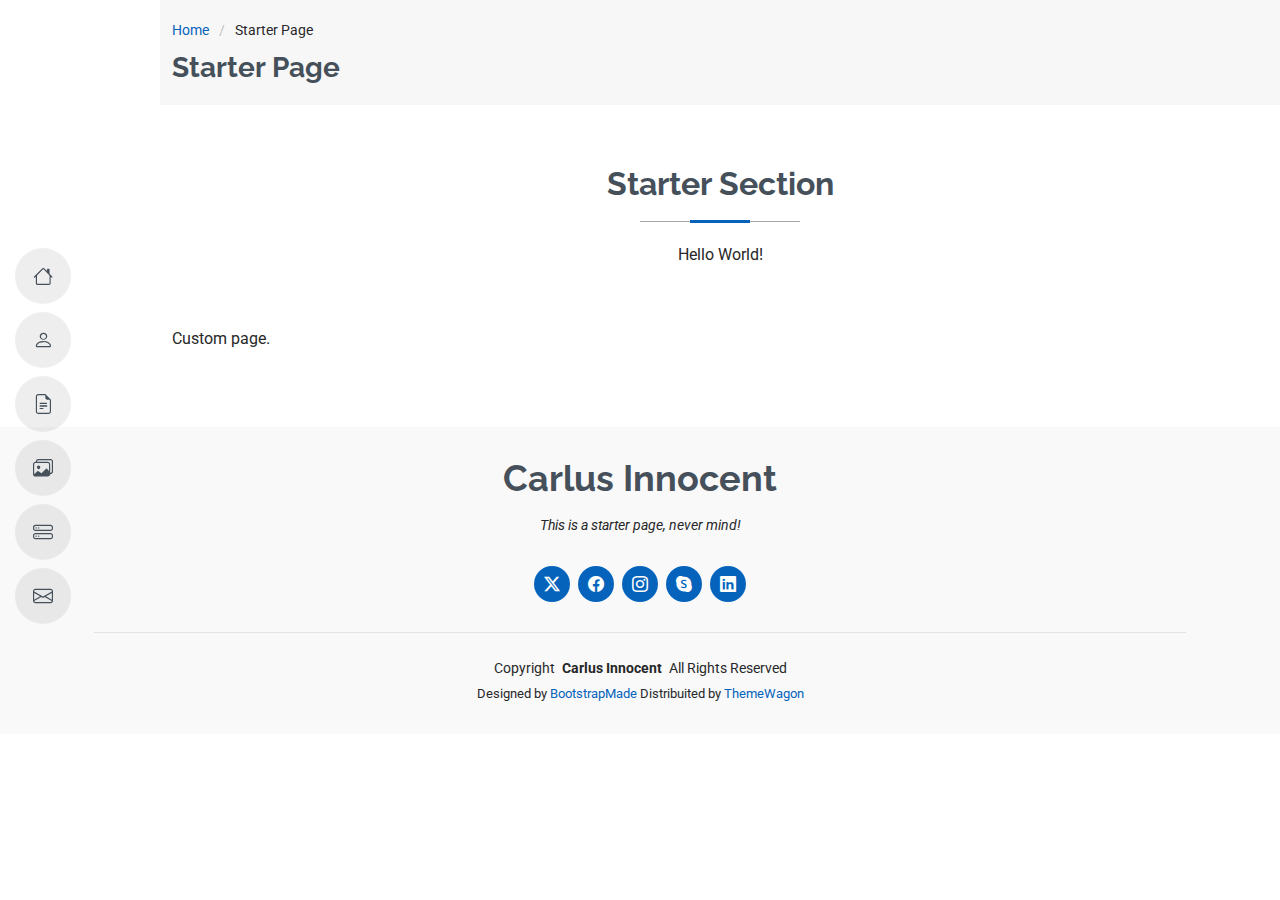
<file: starter-page.html>
<!DOCTYPE html>
<html lang="en">

<head>
  <meta charset="utf-8">
  <meta content="width=device-width, initial-scale=1.0" name="viewport">
  <title>Starter Page - MyResume Bootstrap Template</title>
  <meta content="" name="description">
  <meta content="" name="keywords">

  <!-- Favicons -->
  <link href="assets/img/favicon.png" rel="icon">
  <link href="assets/img/apple-touch-icon.png" rel="apple-touch-icon">

  <!-- Fonts -->
  <link href="https://fonts.googleapis.com" rel="preconnect">
  <link href="https://fonts.gstatic.com" rel="preconnect" crossorigin>
  <link href="https://fonts.googleapis.com/css2?family=Roboto:ital,wght@0,100;0,300;0,400;0,500;0,700;0,900;1,100;1,300;1,400;1,500;1,700;1,900&family=Poppins:ital,wght@0,100;0,200;0,300;0,400;0,500;0,600;0,700;0,800;0,900;1,100;1,200;1,300;1,400;1,500;1,600;1,700;1,800;1,900&family=Raleway:ital,wght@0,100;0,200;0,300;0,400;0,500;0,600;0,700;0,800;0,900;1,100;1,200;1,300;1,400;1,500;1,600;1,700;1,800;1,900&display=swap" rel="stylesheet">

  <!-- Vendor CSS Files -->
  <link href="assets/vendor/bootstrap/css/bootstrap.min.css" rel="stylesheet">
  <link href="assets/vendor/bootstrap-icons/bootstrap-icons.css" rel="stylesheet">
  <link href="assets/vendor/aos/aos.css" rel="stylesheet">
  <link href="assets/vendor/glightbox/css/glightbox.min.css" rel="stylesheet">
  <link href="assets/vendor/swiper/swiper-bundle.min.css" rel="stylesheet">

  <!-- Main CSS File -->
  <link href="assets/css/main.css" rel="stylesheet">

  <!-- =======================================================
  * Template Name: MyResume
  * Template URL: https://bootstrapmade.com/free-html-bootstrap-template-my-resume/
  * Updated: Jun 29 2024 with Bootstrap v5.3.3
  * Author: BootstrapMade.com
  * License: https://bootstrapmade.com/license/
  ======================================================== -->
</head>

<body class="starter-page-page">

  <header id="header" class="header d-flex flex-column justify-content-center">

    <i class="header-toggle d-xl-none bi bi-list"></i>

    <nav id="navmenu" class="navmenu">
      <ul>
        <li><a href="#hero"><i class="bi bi-house navicon"></i><span>Home</span></a></li>
        <li><a href="#about"><i class="bi bi-person navicon"></i><span>About</span></a></li>
        <li><a href="#resume"><i class="bi bi-file-earmark-text navicon"></i><span>Resume</span></a></li>
        <li><a href="#portfolio"><i class="bi bi-images navicon"></i><span>Portfolio</span></a></li>
        <li><a href="#services"><i class="bi bi-hdd-stack navicon"></i><span>Services</span></a></li>
        <li><a href="#contact"><i class="bi bi-envelope navicon"></i><span>Contact</span></a></li>
      </ul>
    </nav>

  </header>

  <main class="main">

    <!-- Page Title -->
    <div class="page-title" data-aos="fade">
      <div class="container">
        <nav class="breadcrumbs">
          <ol>
            <li><a href="index.html">Home</a></li>
            <li class="current">Starter Page</li>
          </ol>
        </nav>
        <h1>Starter Page</h1>
      </div>
    </div><!-- End Page Title -->

    <!-- Starter Section Section -->
    <section id="starter-section" class="starter-section section">

      <!-- Section Title -->
      <div class="container section-title" data-aos="fade-up">
        <h2>Starter Section</h2>
        <p>Hello World!</p>
      </div><!-- End Section Title -->

      <div class="container" data-aos="fade-up">
        <p>Custom page.</p>
      </div>

    </section><!-- /Starter Section Section -->

  </main>

  <footer id="footer" class="footer position-relative light-background">
    <div class="container">
      <h3 class="sitename">Carlus Innocent</h3>
      <p>This is a starter page, never mind!</p>
      <div class="social-links d-flex justify-content-center">
        <a href=""><i class="bi bi-twitter-x"></i></a>
        <a href=""><i class="bi bi-facebook"></i></a>
        <a href=""><i class="bi bi-instagram"></i></a>
        <a href=""><i class="bi bi-skype"></i></a>
        <a href=""><i class="bi bi-linkedin"></i></a>
      </div>
      <div class="container">
        <div class="copyright">
          <span>Copyright</span> <strong class="px-1 sitename">Carlus Innocent</strong> <span>All Rights Reserved</span>
        </div>
        <div class="credits">
          <!-- All the links in the footer should remain intact. -->
          <!-- You can delete the links only if you've purchased the pro version. -->
          <!-- Licensing information: https://bootstrapmade.com/license/ -->
          <!-- Purchase the pro version with working PHP/AJAX contact form: [buy-url] -->
          Designed by <a href="https://bootstrapmade.com/">BootstrapMade</a> Distribuited by <a href="https://themewagon.com">ThemeWagon</a>
        </div>
      </div>
    </div>
  </footer>

  <!-- Scroll Top -->
  <a href="#" id="scroll-top" class="scroll-top d-flex align-items-center justify-content-center"><i class="bi bi-arrow-up-short"></i></a>

  <!-- Preloader -->
  <div id="preloader"></div>

  <!-- Vendor JS Files -->
  <script src="assets/vendor/bootstrap/js/bootstrap.bundle.min.js"></script>
  <script src="assets/vendor/php-email-form/validate.js"></script>
  <script src="assets/vendor/aos/aos.js"></script>
  <script src="assets/vendor/typed.js/typed.umd.js"></script>
  <script src="assets/vendor/purecounter/purecounter_vanilla.js"></script>
  <script src="assets/vendor/waypoints/noframework.waypoints.js"></script>
  <script src="assets/vendor/glightbox/js/glightbox.min.js"></script>
  <script src="assets/vendor/imagesloaded/imagesloaded.pkgd.min.js"></script>
  <script src="assets/vendor/isotope-layout/isotope.pkgd.min.js"></script>
  <script src="assets/vendor/swiper/swiper-bundle.min.js"></script>

  <!-- Main JS File -->
  <script src="assets/js/main.js"></script>

</body>

</html>
</file>
<file: assets/css/main.css>
/**
* Template Name: MyResume
* Template URL: https://bootstrapmade.com/free-html-bootstrap-template-my-resume/
* Updated: Jun 29 2024 with Bootstrap v5.3.3
* Author: BootstrapMade.com
* License: https://bootstrapmade.com/license/
*/

/*--------------------------------------------------------------
# Font & Color Variables
# Help: https://bootstrapmade.com/color-system/
--------------------------------------------------------------*/
/* Fonts */
:root {
  --default-font: "Roboto",  system-ui, -apple-system, "Segoe UI", Roboto, "Helvetica Neue", Arial, "Noto Sans", "Liberation Sans", sans-serif, "Apple Color Emoji", "Segoe UI Emoji", "Segoe UI Symbol", "Noto Color Emoji";
  --heading-font: "Raleway",  sans-serif;
  --nav-font: "Poppins",  sans-serif;
}

/* Global Colors - The following color variables are used throughout the website. Updating them here will change the color scheme of the entire website */
:root { 
  --background-color: #ffffff; /* Background color for the entire website, including individual sections */
  --default-color: #272829; /* Default color used for the majority of the text content across the entire website */
  --heading-color: #45505b; /* Color for headings, subheadings and title throughout the website */
  --accent-color: #0563bb; /* Accent color that represents your brand on the website. It's used for buttons, links, and other elements that need to stand out */
  --surface-color: #ffffff; /* The surface color is used as a background of boxed elements within sections, such as cards, icon boxes, or other elements that require a visual separation from the global background. */
  --contrast-color: #ffffff; /* Contrast color for text, ensuring readability against backgrounds of accent, heading, or default colors. */
}

/* Nav Menu Colors - The following color variables are used specifically for the navigation menu. They are separate from the global colors to allow for more customization options */
:root {
  --nav-color: #45505b;  /* The default color of the main navmenu links */
  --nav-hover-color: #0563bb; /* Applied to main navmenu links when they are hovered over or active */
  --nav-mobile-background-color: #ffffff; /* Used as the background color for mobile navigation menu */
  --nav-dropdown-background-color: #ffffff; /* Used as the background color for dropdown items that appear when hovering over primary navigation items */
  --nav-dropdown-color: #212529; /* Used for navigation links of the dropdown items in the navigation menu. */
  --nav-dropdown-hover-color: #0563bb; /* Similar to --nav-hover-color, this color is applied to dropdown navigation links when they are hovered over. */
}

/* Color Presets - These classes override global colors when applied to any section or element, providing reuse of the sam color scheme. */

.light-background {
  --background-color: #f9f9f9;
  --surface-color: #ffffff;
}

.dark-background {
  --background-color: #060606;
  --default-color: #ffffff;
  --heading-color: #ffffff;
  --surface-color: #252525;
  --contrast-color: #ffffff;
}

/* Smooth scroll */
:root {
  scroll-behavior: smooth;
}

/*--------------------------------------------------------------
# General Styling & Shared Classes
--------------------------------------------------------------*/
body {
  color: var(--default-color);
  background-color: var(--background-color);
  font-family: var(--default-font);
}

a {
  color: var(--accent-color);
  text-decoration: none;
  transition: 0.3s;
}

a:hover {
  color: color-mix(in srgb, var(--accent-color), transparent 25%);
  text-decoration: none;
}

h1,
h2,
h3,
h4,
h5,
h6 {
  color: var(--heading-color);
  font-family: var(--heading-font);
}

/* PHP Email Form Messages
------------------------------*/
.php-email-form .error-message {
  display: none;
  background: #df1529;
  color: #ffffff;
  text-align: left;
  padding: 15px;
  margin-bottom: 24px;
  font-weight: 600;
}

.php-email-form .sent-message {
  display: none;
  color: #ffffff;
  background: #059652;
  text-align: center;
  padding: 15px;
  margin-bottom: 24px;
  font-weight: 600;
}

.php-email-form .loading {
  display: none;
  background: var(--surface-color);
  text-align: center;
  padding: 15px;
  margin-bottom: 24px;
}

.php-email-form .loading:before {
  content: "";
  display: inline-block;
  border-radius: 50%;
  width: 24px;
  height: 24px;
  margin: 0 10px -6px 0;
  border: 3px solid var(--accent-color);
  border-top-color: var(--surface-color);
  animation: php-email-form-loading 1s linear infinite;
}

@keyframes php-email-form-loading {
  0% {
    transform: rotate(0deg);
  }

  100% {
    transform: rotate(360deg);
  }
}

/*--------------------------------------------------------------
# Global Header
--------------------------------------------------------------*/
.header {
  color: var(--default-color);
  position: fixed;
  top: 0;
  left: 0;
  bottom: 0;
  padding: 0 15px;
  transition: all ease-in-out 0.3s;
  overflow-y: auto;
  z-index: 997;
  min-width: 200px;
}

@media (max-width: 1199px) {
  .header {
    background-color: var(--background-color);
    border-right: 1px solid color-mix(in srgb, var(--default-color), transparent 90%);
    width: 300px;
    left: -100%;
  }
}

@media (min-width: 1200px) and (max-width: 1600px) {
  .header~main {
    margin-left: 160px;
  }

  .header~main .hero {
    margin-left: -160px;
    width: 100vw;
  }
}

.header.header-show {
  left: 0;
}

.header .header-toggle {
  color: var(--contrast-color);
  background-color: var(--accent-color);
  font-size: 22px;
  display: flex;
  align-items: center;
  justify-content: center;
  width: 40px;
  height: 40px;
  border-radius: 50%;
  cursor: pointer;
  position: fixed;
  top: 15px;
  right: 15px;
  z-index: 9999;
  transition: background-color 0.3s;
}

.header .header-toggle:hover {
  color: var(--contrast-color);
  background-color: color-mix(in srgb, var(--accent-color) 90%, white 15%);
}

/*--------------------------------------------------------------
# Navigation Menu
--------------------------------------------------------------*/
.navmenu {
  padding: 0;
  z-index: 9997;
}

.navmenu ul {
  list-style: none;
  padding: 0 0 20px 0;
  margin: 0;
  width: 140px;
}

.navmenu a,
.navmenu a:focus {
  color: var(--nav-color);
  font-family: var(--nav-font);
  display: flex;
  align-items: center;
  padding: 10px 18px;
  margin-bottom: 8px;
  font-size: 15px;
  border-radius: 50px;
  background: color-mix(in srgb, var(--default-color), transparent 92%);
  height: 56px;
  width: 100%;
  overflow: hidden;
  transition: 0.3s;
}

.navmenu a i,
.navmenu a:focus i {
  font-size: 20px;
}

.navmenu a span,
.navmenu a:focus span {
  padding: 0 5px 0 7px;
}

@media (min-width: 992px) {

  .navmenu a,
  .navmenu a:focus {
    max-width: 56px;
  }

  .navmenu a span,
  .navmenu a:focus span {
    display: none;
  }
}

.navmenu a:hover,
.navmenu .active,
.navmenu .active:focus,
.navmenu li:hover>a {
  color: var(--contrast-color);
  background: var(--nav-hover-color);
}

.navmenu a:hover,
.navmenu li:hover>a {
  max-width: 100%;
  color: var(--contrast-color);
}

.navmenu a:hover span,
.navmenu li:hover>a span {
  display: block;
}

/*--------------------------------------------------------------
# Global Footer
--------------------------------------------------------------*/
.footer {
  color: var(--default-color);
  background-color: var(--background-color);
  font-size: 14px;
  text-align: center;
  padding: 30px 0;
  position: relative;
}

.footer h3 {
  font-size: 36px;
  font-weight: 700;
  position: relative;
  padding: 0;
  margin: 0 0 15px 0;
}

.footer p {
  font-size: 15;
  font-style: italic;
  padding: 0;
  margin: 0 0 30px 0;
}

.footer .social-links {
  margin: 0 0 30px 0;
}

.footer .social-links a {
  font-size: 16px;
  display: flex;
  align-items: center;
  justify-content: center;
  background: var(--accent-color);
  color: var(--contrast-color);
  line-height: 1;
  margin: 0 4px;
  border-radius: 50%;
  text-align: center;
  width: 36px;
  height: 36px;
  transition: 0.3s;
}

.footer .social-links a:hover {
  background: color-mix(in srgb, var(--accent-color), transparent 20%);
  text-decoration: none;
}

.footer .copyright {
  padding-top: 25px;
  border-top: 1px solid color-mix(in srgb, var(--default-color), transparent 90%);
}

.footer .credits {
  font-size: 13px;
  padding-top: 5px;
}

/*--------------------------------------------------------------
# Preloader
--------------------------------------------------------------*/
#preloader {
  position: fixed;
  inset: 0;
  z-index: 999999;
  overflow: hidden;
  background: var(--background-color);
  transition: all 0.6s ease-out;
}

#preloader:before {
  content: "";
  position: fixed;
  top: calc(50% - 30px);
  left: calc(50% - 30px);
  border: 6px solid #ffffff;
  border-color: var(--accent-color) transparent var(--accent-color) transparent;
  border-radius: 50%;
  width: 60px;
  height: 60px;
  animation: animate-preloader 1.5s linear infinite;
}

@keyframes animate-preloader {
  0% {
    transform: rotate(0deg);
  }

  100% {
    transform: rotate(360deg);
  }
}

/*--------------------------------------------------------------
# Scroll Top Button
--------------------------------------------------------------*/
.scroll-top {
  position: fixed;
  visibility: hidden;
  opacity: 0;
  right: 15px;
  bottom: -15px;
  z-index: 99999;
  background-color: var(--accent-color);
  width: 44px;
  height: 44px;
  border-radius: 50px;
  transition: all 0.4s;
}

.scroll-top i {
  font-size: 24px;
  color: var(--contrast-color);
  line-height: 0;
}

.scroll-top:hover {
  background-color: color-mix(in srgb, var(--accent-color), transparent 20%);
  color: var(--contrast-color);
}

.scroll-top.active {
  visibility: visible;
  opacity: 1;
  bottom: 15px;
}

/*--------------------------------------------------------------
# Disable aos animation delay on mobile devices
--------------------------------------------------------------*/
@media screen and (max-width: 768px) {
  [data-aos-delay] {
    transition-delay: 0 !important;
  }
}

/*--------------------------------------------------------------
# Global Page Titles & Breadcrumbs
--------------------------------------------------------------*/
.page-title {
  --background-color: color-mix(in srgb, var(--default-color), transparent 96%);
  color: var(--default-color);
  background-color: var(--background-color);
  padding: 20px 0;
  position: relative;
}

.page-title h1 {
  font-size: 28px;
  font-weight: 700;
  margin: 0;
}

.page-title .breadcrumbs ol {
  display: flex;
  flex-wrap: wrap;
  list-style: none;
  padding: 0 0 10px 0;
  margin: 0;
  font-size: 14px;
  font-weight: 400;
}

.page-title .breadcrumbs ol li+li {
  padding-left: 10px;
}

.page-title .breadcrumbs ol li+li::before {
  content: "/";
  display: inline-block;
  padding-right: 10px;
  color: color-mix(in srgb, var(--default-color), transparent 70%);
}

/*--------------------------------------------------------------
# Global Sections
--------------------------------------------------------------*/
section,
.section {
  color: var(--default-color);
  background-color: var(--background-color);
  padding: 60px 0;
  overflow: clip;
}

/*--------------------------------------------------------------
# Global Section Titles
--------------------------------------------------------------*/
.section-title {
  text-align: center;
  padding-bottom: 60px;
  position: relative;
}

.section-title h2 {
  font-size: 32px;
  font-weight: 700;
  margin-bottom: 20px;
  padding-bottom: 20px;
  position: relative;
}

.section-title h2:before {
  content: "";
  position: absolute;
  display: block;
  width: 160px;
  height: 1px;
  background: color-mix(in srgb, var(--default-color), transparent 60%);
  left: 0;
  right: 0;
  bottom: 1px;
  margin: auto;
}

.section-title h2::after {
  content: "";
  position: absolute;
  display: block;
  width: 60px;
  height: 3px;
  background: var(--accent-color);
  left: 0;
  right: 0;
  bottom: 0;
  margin: auto;
}

.section-title p {
  margin-bottom: 0;
}

/*--------------------------------------------------------------
# Hero Section
--------------------------------------------------------------*/
.hero {
  width: 100%;
  min-height: 100vh;
  position: relative;
  padding: 80px 0;
  display: flex;
  align-items: center;
  justify-content: center;
}

.hero img {
  position: absolute;
  inset: 0;
  display: block;
  width: 100%;
  height: 100%;
  object-fit: cover;
  z-index: 1;
}

.hero:before {
  content: "";
  background: color-mix(in srgb, var(--background-color), transparent 90%);
  position: absolute;
  inset: 0;
  z-index: 2;
}

.hero .container {
  position: relative;
  z-index: 3;
}

.hero h2 {
  margin: 0;
  font-size: 64px;
  font-weight: 700;
  color: white;
}

.hero p {
  margin: 5px 0 0 0;
  font-size: 26px;
  color: whitesmoke;
}

.hero p span {
  letter-spacing: 1px;
  border-bottom: 2px solid var(--accent-color);
}

.hero .social-links {
  margin-top: 25px;
}

.hero .social-links a {
  font-size: 20px;
  display: inline-block;
  color: color-mix(in srgb, var(--default-color), transparent 1%);
  line-height: 1;
  margin-right: 20px;
  transition: 0.3s;
}

.hero .social-links a:hover {
  color: var(--accent-color);
}

@media (max-width: 768px) {
  .hero h2 {
    font-size: 32px;
  }

  .hero p {
    font-size: 20px;
  }
}

/*--------------------------------------------------------------
# About Section
--------------------------------------------------------------*/
.about .content h2 {
  font-weight: 700;
  font-size: 24px;
}

.about .content ul {
  list-style: none;
  padding: 0;
}

.about .content ul li {
  margin-bottom: 20px;
  display: flex;
  align-items: center;
}

.about .content ul strong {
  margin-right: 10px;
}

.about .content ul i {
  font-size: 16px;
  margin-right: 5px;
  color: var(--accent-color);
  line-height: 0;
}

/*--------------------------------------------------------------
# Stats Section
--------------------------------------------------------------*/
.stats i {
  background-color: var(--accent-color);
  color: var(--contrast-color);
  width: 54px;
  height: 54px;
  font-size: 24px;
  border-radius: 50px;
  display: inline-flex;
  align-items: center;
  justify-content: center;
  position: relative;
  z-index: 1;
}

.stats .stats-item {
  margin-top: 10px;
  width: 100%;
  position: relative;
  text-align: center;
  z-index: 0;
}

.stats .stats-item span {
  font-size: 36px;
  display: block;
  font-weight: 700;
  color: color-mix(in srgb, var(--default-color), transparent 20%);
}

.stats .stats-item p {
  padding: 0;
  margin: 0;
  color: color-mix(in srgb, var(--default-color), transparent 50%);
  font-size: 16px;
}

/*--------------------------------------------------------------
# Skills Section
--------------------------------------------------------------*/
.skills .progress {
  height: 60px;
  display: block;
  background: none;
  border-radius: 0;
}

.skills .progress .skill {
  color: var(--heading-color);
  padding: 0;
  margin: 0 0 6px 0;
  text-transform: uppercase;
  display: block;
  font-weight: 600;
  font-family: var(--heading-font);
}

.skills .progress .skill .val {
  float: right;
  font-style: normal;
}

.skills .progress-bar-wrap {
  background: color-mix(in srgb, var(--default-color), transparent 90%);
  height: 10px;
}

.skills .progress-bar {
  width: 1px;
  height: 10px;
  transition: 0.9s;
  background-color: var(--accent-color);
}

/*--------------------------------------------------------------
# Resume Section
--------------------------------------------------------------*/
.resume .resume-title {
  color: var(--heading-color);
  font-size: 26px;
  font-weight: 700;
  margin-top: 20px;
  margin-bottom: 20px;
}

.resume .resume-item {
  padding: 0 0 20px 20px;
  margin-top: -2px;
  border-left: 2px solid var(--accent-color);
  position: relative;
}

.resume .resume-item h4 {
  line-height: 18px;
  font-size: 18px;
  font-weight: 600;
  text-transform: uppercase;
  color: color-mix(in srgb, var(--default-color), transparent 20%);
  margin-bottom: 10px;
}

.resume .resume-item h5 {
  font-size: 16px;
  padding: 5px 15px;
  display: inline-block;
  font-weight: 600;
  margin-bottom: 10px;
}

.resume .resume-item ul {
  padding-left: 20px;
}

.resume .resume-item ul li {
  padding-bottom: 10px;
}

.resume .resume-item:last-child {
  padding-bottom: 0;
}

.resume .resume-item::before {
  content: "";
  position: absolute;
  width: 16px;
  height: 16px;
  border-radius: 50px;
  left: -9px;
  top: 0;
  background: var(--background-color);
  border: 2px solid var(--accent-color);
}

/*--------------------------------------------------------------
# Portfolio Section
--------------------------------------------------------------*/
.portfolio .portfolio-filters {
  padding: 0;
  margin: 0 auto 20px auto;
  list-style: none;
  text-align: center;
}

.portfolio .portfolio-filters li {
  cursor: pointer;
  display: inline-block;
  padding: 8px 20px 10px 20px;
  margin: 0;
  font-size: 15px;
  font-weight: 500;
  line-height: 1;
  margin-bottom: 5px;
  border-radius: 50px;
  transition: all 0.3s ease-in-out;
  font-family: var(--heading-font);
}

.portfolio .portfolio-filters li:hover,
.portfolio .portfolio-filters li.filter-active {
  color: var(--contrast-color);
  background-color: var(--accent-color);
}

.portfolio .portfolio-filters li:first-child {
  margin-left: 0;
}

.portfolio .portfolio-filters li:last-child {
  margin-right: 0;
}

@media (max-width: 575px) {
  .portfolio .portfolio-filters li {
    font-size: 14px;
    margin: 0 0 10px 0;
  }
}

.portfolio .portfolio-item {
  position: relative;
  overflow: hidden;
}

.portfolio .portfolio-item .portfolio-info {
  opacity: 0;
  position: absolute;
  left: 12px;
  right: 12px;
  bottom: -100%;
  z-index: 3;
  transition: all ease-in-out 0.5s;
  background: color-mix(in srgb, var(--background-color), transparent 10%);
  padding: 15px;
}

.portfolio .portfolio-item .portfolio-info h4 {
  font-size: 18px;
  font-weight: 600;
  padding-right: 50px;
}

.portfolio .portfolio-item .portfolio-info p {
  color: color-mix(in srgb, var(--default-color), transparent 30%);
  font-size: 14px;
  margin-bottom: 0;
  padding-right: 50px;
}

.portfolio .portfolio-item .portfolio-info .preview-link,
.portfolio .portfolio-item .portfolio-info .details-link {
  position: absolute;
  right: 50px;
  font-size: 24px;
  top: calc(50% - 14px);
  color: color-mix(in srgb, var(--default-color), transparent 30%);
  transition: 0.3s;
  line-height: 0;
}

.portfolio .portfolio-item .portfolio-info .preview-link:hover,
.portfolio .portfolio-item .portfolio-info .details-link:hover {
  color: var(--accent-color);
}

.portfolio .portfolio-item .portfolio-info .details-link {
  right: 14px;
  font-size: 28px;
}

.portfolio .portfolio-item:hover .portfolio-info {
  opacity: 1;
  bottom: 0;
}

/*--------------------------------------------------------------
# Services Section
--------------------------------------------------------------*/
.services .service-item {
  background-color: var(--surface-color);
  box-shadow: 0px 5px 90px 0px rgba(0, 0, 0, 0.1);
  height: 100%;
  padding: 60px 30px;
  text-align: center;
  transition: 0.3s;
  border-radius: 5px;
}

.services .service-item .icon {
  margin: 0 auto;
  width: 100px;
  height: 100px;
  display: flex;
  align-items: center;
  justify-content: center;
  transition: ease-in-out 0.3s;
  position: relative;
}

.services .service-item .icon i {
  font-size: 36px;
  transition: 0.5s;
  position: relative;
}

.services .service-item .icon svg {
  position: absolute;
  top: 0;
  left: 0;
}

.services .service-item .icon svg path {
  transition: 0.5s;
  fill: color-mix(in srgb, var(--default-color), transparent 95%);
}

.services .service-item h3 {
  font-weight: 700;
  margin: 10px 0 15px 0;
  font-size: 22px;
}

.services .service-item p {
  line-height: 24px;
  font-size: 14px;
  margin-bottom: 0;
}

.services .service-item:hover {
  box-shadow: 0px 5px 35px 0px rgba(0, 0, 0, 0.1);
}

.services .service-item.item-cyan i {
  color: #0dcaf0;
}

.services .service-item.item-cyan:hover .icon i {
  color: #fff;
}

.services .service-item.item-cyan:hover .icon path {
  fill: #0dcaf0;
}

.services .service-item.item-orange i {
  color: #fd7e14;
}

.services .service-item.item-orange:hover .icon i {
  color: #fff;
}

.services .service-item.item-orange:hover .icon path {
  fill: #fd7e14;
}

.services .service-item.item-teal i {
  color: #20c997;
}

.services .service-item.item-teal:hover .icon i {
  color: #fff;
}

.services .service-item.item-teal:hover .icon path {
  fill: #20c997;
}

.services .service-item.item-red i {
  color: #df1529;
}

.services .service-item.item-red:hover .icon i {
  color: #fff;
}

.services .service-item.item-red:hover .icon path {
  fill: #df1529;
}

.services .service-item.item-indigo i {
  color: #6610f2;
}

.services .service-item.item-indigo:hover .icon i {
  color: #fff;
}

.services .service-item.item-indigo:hover .icon path {
  fill: #6610f2;
}

.services .service-item.item-pink i {
  color: #f3268c;
}

.services .service-item.item-pink:hover .icon i {
  color: #fff;
}

.services .service-item.item-pink:hover .icon path {
  fill: #f3268c;
}

/*--------------------------------------------------------------
# Testimonials Section
--------------------------------------------------------------*/
.testimonials .testimonials-carousel,
.testimonials .testimonials-slider {
  overflow: hidden;
}

.testimonials .testimonial-item .testimonial-content {
  border-left: 3px solid var(--accent-color);
  padding-left: 30px;
}

.testimonials .testimonial-item .testimonial-img {
  border-radius: 50%;
  border: 4px solid var(--background-color);
  margin: 0 auto;
}

.testimonials .testimonial-item h3 {
  font-size: 20px;
  font-weight: bold;
  margin: 10px 0 5px 0;
}

.testimonials .testimonial-item h4 {
  font-size: 14px;
  color: color-mix(in srgb, var(--default-color), transparent 40%);
  margin: 0 0 10px 0;
}

.testimonials .testimonial-item .stars i {
  color: #ffc107;
  margin: 0 1px;
}

.testimonials .testimonial-item .quote-icon-left,
.testimonials .testimonial-item .quote-icon-right {
  color: color-mix(in srgb, var(--accent-color), transparent 50%);
  font-size: 26px;
  line-height: 0;
}

.testimonials .testimonial-item .quote-icon-left {
  display: inline-block;
  left: -5px;
  position: relative;
}

.testimonials .testimonial-item .quote-icon-right {
  display: inline-block;
  right: -5px;
  position: relative;
  top: 10px;
  transform: scale(-1, -1);
}

.testimonials .testimonial-item p {
  font-style: italic;
}

.testimonials .swiper-wrapper {
  height: auto;
}

.testimonials .swiper-pagination {
  margin-top: 30px;
  position: relative;
}

.testimonials .swiper-pagination .swiper-pagination-bullet {
  width: 12px;
  height: 12px;
  background-color: color-mix(in srgb, var(--default-color), transparent 85%);
  opacity: 1;
}

.testimonials .swiper-pagination .swiper-pagination-bullet-active {
  background-color: var(--accent-color);
}

/*--------------------------------------------------------------
# Contact Section
--------------------------------------------------------------*/
.contact .info-item+.info-item {
  margin-top: 40px;
}

.contact .info-item i {
  color: var(--accent-color);
  background: color-mix(in srgb, var(--accent-color), transparent 92%);
  font-size: 20px;
  width: 44px;
  height: 44px;
  display: flex;
  justify-content: center;
  align-items: center;
  border-radius: 50px;
  transition: all 0.3s ease-in-out;
  margin-right: 15px;
}

.contact .info-item h3 {
  padding: 0;
  font-size: 18px;
  font-weight: 700;
  margin-bottom: 5px;
}

.contact .info-item p {
  padding: 0;
  margin-bottom: 0;
  font-size: 14px;
}

.contact .info-item:hover i {
  background: var(--accent-color);
  color: var(--contrast-color);
}

.contact .php-email-form {
  height: 100%;
}

.contact .php-email-form input[type=text],
.contact .php-email-form input[type=email],
.contact .php-email-form textarea {
  font-size: 14px;
  padding: 10px 15px;
  box-shadow: none;
  border-radius: 0;
  color: var(--default-color);
  background-color: color-mix(in srgb, var(--background-color), transparent 50%);
  border-color: color-mix(in srgb, var(--default-color), transparent 80%);
}

.contact .php-email-form input[type=text]:focus,
.contact .php-email-form input[type=email]:focus,
.contact .php-email-form textarea:focus {
  border-color: var(--accent-color);
}

.contact .php-email-form input[type=text]::placeholder,
.contact .php-email-form input[type=email]::placeholder,
.contact .php-email-form textarea::placeholder {
  color: color-mix(in srgb, var(--default-color), transparent 70%);
}

.contact .php-email-form button[type=submit] {
  color: var(--contrast-color);
  background: var(--accent-color);
  border: 0;
  padding: 10px 30px;
  transition: 0.4s;
  border-radius: 50px;
}

.contact .php-email-form button[type=submit]:hover {
  background: color-mix(in srgb, var(--accent-color), transparent 25%);
}

/*--------------------------------------------------------------
# Portfolio Details Section
--------------------------------------------------------------*/
.portfolio-details .portfolio-details-slider img {
  width: 100%;
}

.portfolio-details .swiper-wrapper {
  height: auto;
}

.portfolio-details .swiper-button-prev,
.portfolio-details .swiper-button-next {
  width: 48px;
  height: 48px;
}

.portfolio-details .swiper-button-prev:after,
.portfolio-details .swiper-button-next:after {
  color: rgba(255, 255, 255, 0.8);
  background-color: rgba(0, 0, 0, 0.15);
  font-size: 24px;
  border-radius: 50%;
  width: 48px;
  height: 48px;
  display: flex;
  align-items: center;
  justify-content: center;
  transition: 0.3s;
}

.portfolio-details .swiper-button-prev:hover:after,
.portfolio-details .swiper-button-next:hover:after {
  background-color: rgba(0, 0, 0, 0.3);
}

@media (max-width: 575px) {

  .portfolio-details .swiper-button-prev,
  .portfolio-details .swiper-button-next {
    display: none;
  }
}

.portfolio-details .swiper-pagination {
  margin-top: 20px;
  position: relative;
}

.portfolio-details .swiper-pagination .swiper-pagination-bullet {
  width: 10px;
  height: 10px;
  background-color: color-mix(in srgb, var(--default-color), transparent 85%);
  opacity: 1;
}

.portfolio-details .swiper-pagination .swiper-pagination-bullet-active {
  background-color: var(--accent-color);
}

.portfolio-details .portfolio-info h3 {
  font-size: 22px;
  font-weight: 700;
  margin-bottom: 20px;
  padding-bottom: 20px;
  position: relative;
}

.portfolio-details .portfolio-info h3:after {
  content: "";
  position: absolute;
  display: block;
  width: 50px;
  height: 3px;
  background: var(--accent-color);
  left: 0;
  bottom: 0;
}

.portfolio-details .portfolio-info ul {
  list-style: none;
  padding: 0;
  font-size: 15px;
}

.portfolio-details .portfolio-info ul li {
  display: flex;
  flex-direction: column;
  padding-bottom: 15px;
}

.portfolio-details .portfolio-info ul strong {
  text-transform: uppercase;
  font-weight: 400;
  color: color-mix(in srgb, var(--default-color), transparent 50%);
  font-size: 14px;
}

.portfolio-details .portfolio-info .btn-visit {
  padding: 8px 40px;
  background: var(--accent-color);
  color: var(--contrast-color);
  border-radius: 50px;
  transition: 0.3s;
}

.portfolio-details .portfolio-info .btn-visit:hover {
  background: color-mix(in srgb, var(--accent-color), transparent 20%);
}

.portfolio-details .portfolio-description h2 {
  font-size: 26px;
  font-weight: 700;
  margin-bottom: 20px;
}

.portfolio-details .portfolio-description p {
  padding: 0;
}

.portfolio-details .portfolio-description .testimonial-item {
  padding: 30px 30px 0 30px;
  position: relative;
  background: color-mix(in srgb, var(--default-color), transparent 97%);
  margin-bottom: 50px;
}

.portfolio-details .portfolio-description .testimonial-item .testimonial-img {
  width: 90px;
  border-radius: 50px;
  border: 6px solid var(--background-color);
  float: left;
  margin: 0 10px 0 0;
}

.portfolio-details .portfolio-description .testimonial-item h3 {
  font-size: 18px;
  font-weight: bold;
  margin: 15px 0 5px 0;
  padding-top: 20px;
}

.portfolio-details .portfolio-description .testimonial-item h4 {
  font-size: 14px;
  color: #6c757d;
  margin: 0;
}

.portfolio-details .portfolio-description .testimonial-item .quote-icon-left,
.portfolio-details .portfolio-description .testimonial-item .quote-icon-right {
  color: color-mix(in srgb, var(--accent-color), transparent 50%);
  font-size: 26px;
  line-height: 0;
}

.portfolio-details .portfolio-description .testimonial-item .quote-icon-left {
  display: inline-block;
  left: -5px;
  position: relative;
}

.portfolio-details .portfolio-description .testimonial-item .quote-icon-right {
  display: inline-block;
  right: -5px;
  position: relative;
  top: 10px;
  transform: scale(-1, -1);
}

.portfolio-details .portfolio-description .testimonial-item p {
  font-style: italic;
  margin: 0 0 15px 0 0 0;
  padding: 0;
}

/*--------------------------------------------------------------
# Service Details Section
--------------------------------------------------------------*/
.service-details .service-box {
  padding: 20px;
  box-shadow: 0px 2px 20px rgba(0, 0, 0, 0.1);
}

.service-details .service-box+.service-box {
  margin-top: 30px;
}

.service-details .service-box h4 {
  font-size: 20px;
  font-weight: 700;
  border-bottom: 2px solid color-mix(in srgb, var(--default-color), transparent 92%);
  padding-bottom: 15px;
  margin-bottom: 15px;
}

.service-details .services-list a {
  color: color-mix(in srgb, var(--default-color), transparent 20%);
  background-color: color-mix(in srgb, var(--default-color), transparent 96%);
  display: flex;
  align-items: center;
  padding: 12px 15px;
  margin-top: 15px;
  transition: 0.3s;
}

.service-details .services-list a:first-child {
  margin-top: 0;
}

.service-details .services-list a i {
  font-size: 16px;
  margin-right: 8px;
  color: var(--accent-color);
}

.service-details .services-list a.active {
  color: var(--contrast-color);
  background-color: var(--accent-color);
}

.service-details .services-list a.active i {
  color: var(--contrast-color);
}

.service-details .services-list a:hover {
  background-color: color-mix(in srgb, var(--accent-color), transparent 95%);
  color: var(--accent-color);
}

.service-details .download-catalog a {
  color: var(--default-color);
  display: flex;
  align-items: center;
  padding: 10px 0;
  transition: 0.3s;
  border-top: 1px solid color-mix(in srgb, var(--default-color), transparent 90%);
}

.service-details .download-catalog a:first-child {
  border-top: 0;
  padding-top: 0;
}

.service-details .download-catalog a:last-child {
  padding-bottom: 0;
}

.service-details .download-catalog a i {
  font-size: 24px;
  margin-right: 8px;
  color: var(--accent-color);
}

.service-details .download-catalog a:hover {
  color: var(--accent-color);
}

.service-details .help-box {
  background-color: var(--accent-color);
  color: var(--contrast-color);
  margin-top: 30px;
  padding: 30px 15px;
}

.service-details .help-box .help-icon {
  font-size: 48px;
}

.service-details .help-box h4,
.service-details .help-box a {
  color: var(--contrast-color);
}

.service-details .services-img {
  margin-bottom: 20px;
}

.service-details h3 {
  font-size: 26px;
  font-weight: 700;
}

.service-details p {
  font-size: 15px;
}

.service-details ul {
  list-style: none;
  padding: 0;
  font-size: 15px;
}

.service-details ul li {
  padding: 5px 0;
  display: flex;
  align-items: center;
}

.service-details ul i {
  font-size: 20px;
  margin-right: 8px;
  color: var(--accent-color);
}

/*--------------------------------------------------------------
# Starter Section Section
--------------------------------------------------------------*/
.starter-section {
  /* Add your styles here */
}
</file>
